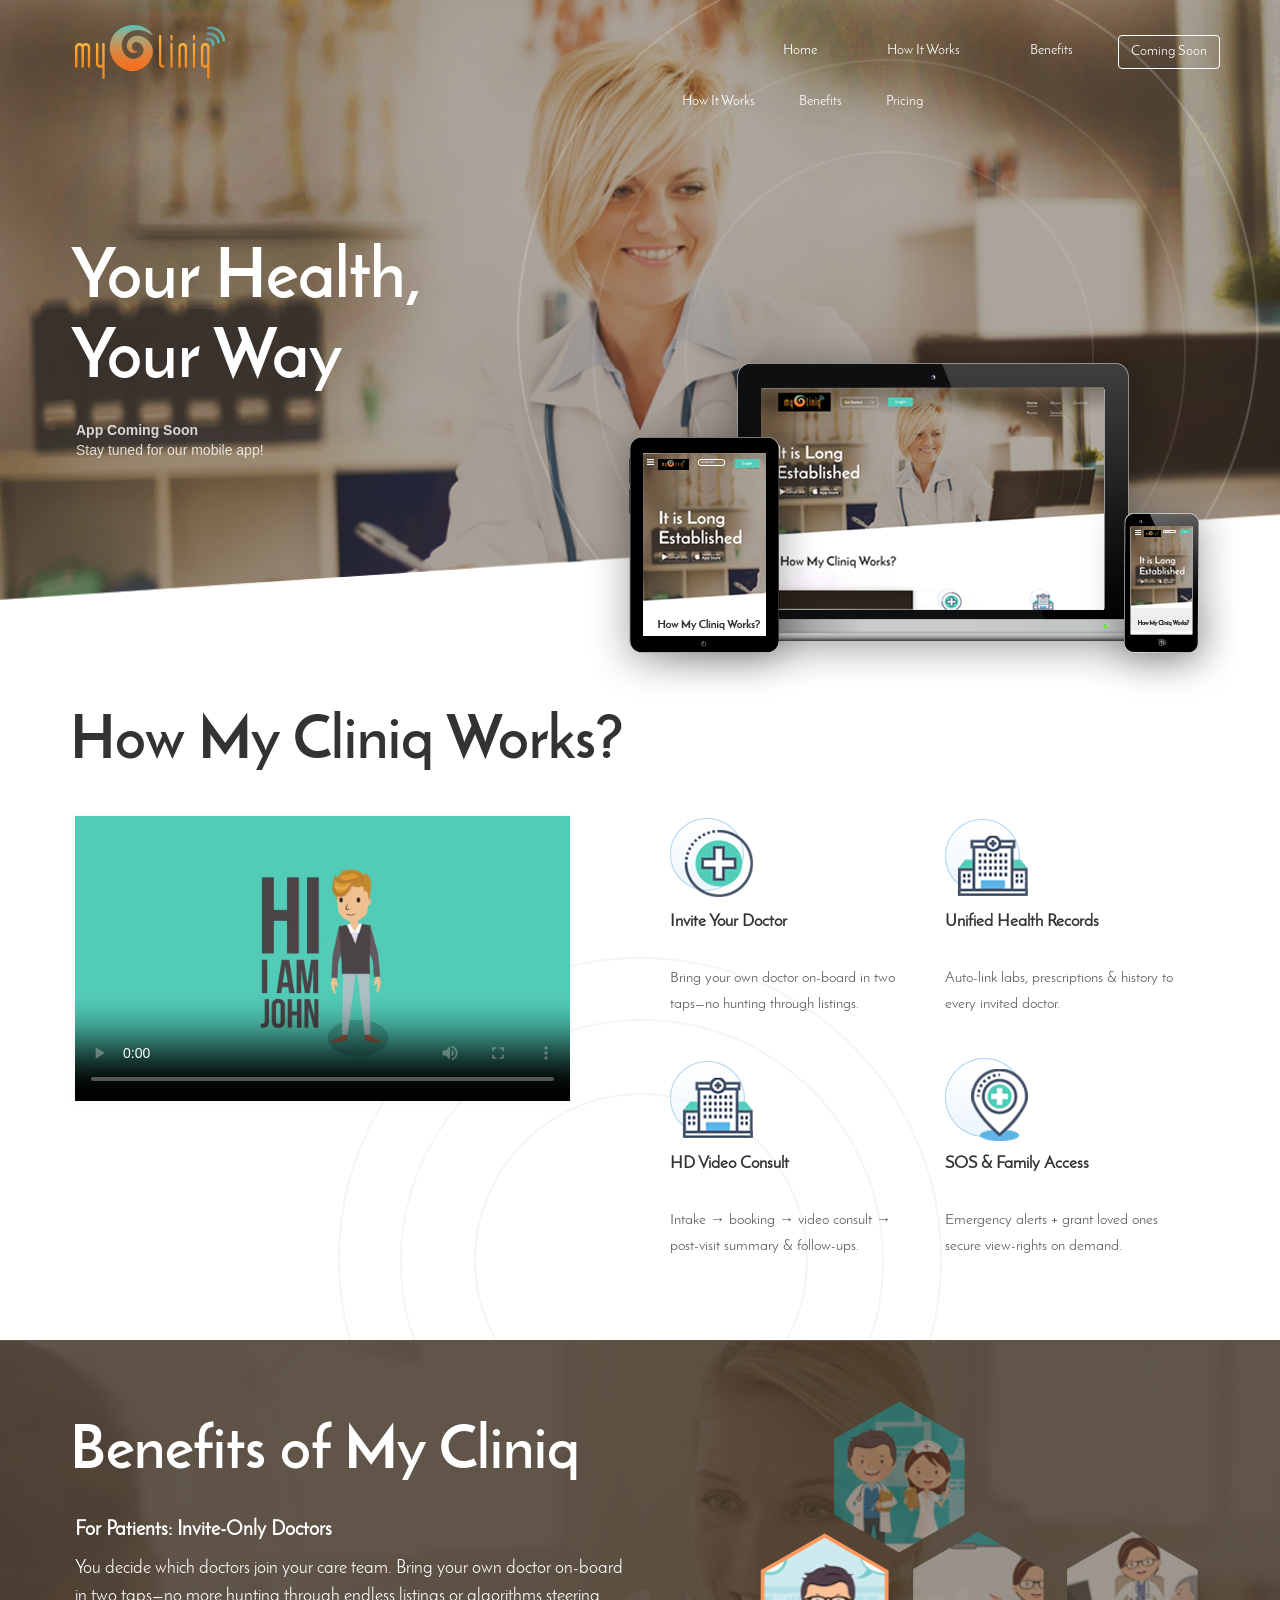
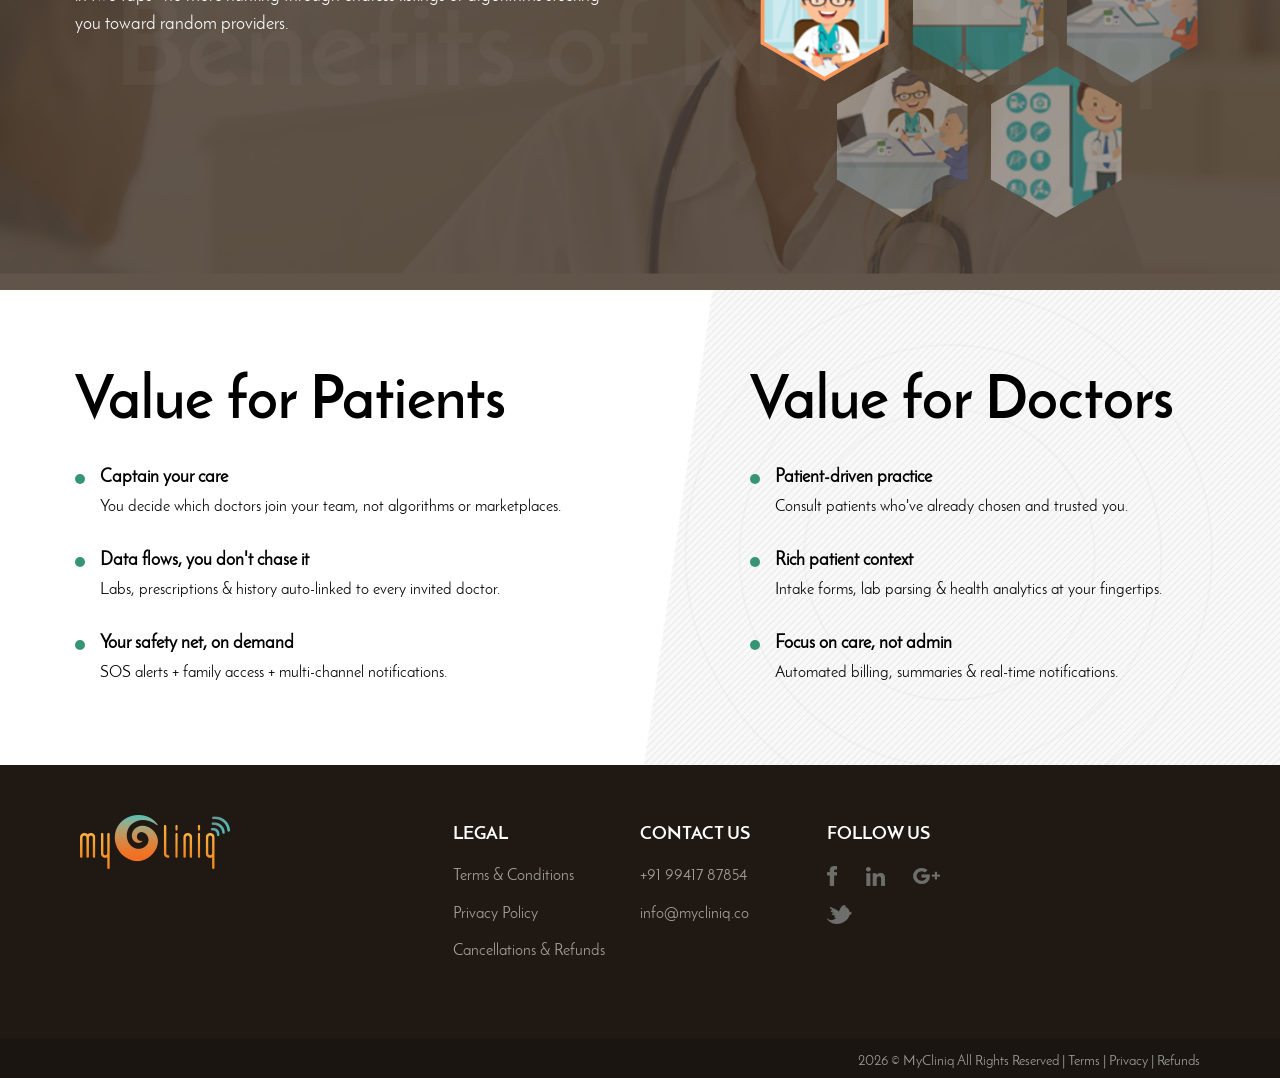
<file: index.html>
<!DOCTYPE html>
<html>
<head>
    <title>myCliniq</title>
    <meta http-equiv="content-type" content="text/html;"/>
    <meta name="description" content="">
    <meta name="keywords" content="">
    <meta name="google-site-verification" content="" />
    <meta charset="utf-8">
    <meta http-equiv="X-UA-Compatible" content="IE=edge">
    <meta name="viewport" content="width=device-width, initial-scale=1.0, minimum-scale=1.0, maximum-scale=1.0, user-scalable=no">  
    <!-- Favicons -->
    <link rel="shortcut icon" href="assets/images/fav.png">
    <!-- css styles link -->
    <link href="assets/css/bootstrap.min.css" rel="stylesheet">
    <link href="assets/css/style.min.css" rel="stylesheet">
    <style>
        /* Font size overrides */
        #how-it-works .video-elboration p {
            font-size: 15px !important;
            line-height: 26px !important;
        }
        #how-it-works .video-elboration p strong {
            font-size: 17px !important;
            display: block;
            margin-bottom: 5px;
            color: #333;
        }
        #benefits-visirx .benifts-desc p {
            font-size: 18px !important;
            line-height: 28px !important;
        }
        #benefits-visirx .benifts-desc p strong {
            font-size: 20px !important;
        }
    </style>
</head>
<body>
    <div id="banner-section">
        <nav class="navbar-align navbar navbar-default navbar-fixed-top">
            <div class="container-fluid mmpad0">
                <div class="navbar-header">
                   <button type="button" class="navbar-toggle collapsed" data-toggle="collapse"data-target="#navbar" aria-expanded="false" aria-controls="navbar">
                    <span class="sr-only">Toggle navigation</span>
                    <span class="icon-bar"></span>
                    <span class="icon-bar"></span>
                    <span class="icon-bar"></span>
                </button>
                <a class="navbar-brand" href="#">
                    <img src="assets/images/banner/logo.png">
                </a>
            </div>
            <div id="navbar" class="navbar-collapse collapse">
                <ul class="nav navbar-nav navbar-right">
                    <li>
                        <a href="#banner-section">Home</a>
                    </li>
                    <li>
                        <a href="#how-it-works">How It Works</a>
                    </li>
                    <li>
                        <a href="#benefits-visirx">Benefits</a>
                    </li>

                        <li class="nav-unlist">
                            <a href="#visirx-value-section">Value</a>
                        </li>
                        <li class="nav-unlist" data-toggle="modal" data-target="#myModal">
                            <a href="#" >Pricing</a>
                        </li>

                    <li class="getstarted-dropdown">
                        <div class="dropdown">
                          <button class="btn btn-default" type="button" style="cursor: default;">
                            Coming Soon
                        </button>
                    </li>
                    

                </ul>
            </div>
        </div>
    </nav>
    <div id="nav-below">
        <ul class="list-unstyled pull-right">
            <li>
                <a href="#how-it-works">How It Works</a>
            </li>
            <li>
                <a href="#benefits-visirx">Benefits</a>
            </li>
            <li data-toggle="modal" data-target="#myModal">
                <a href="#" >Pricing</a>
            </li>
        </ul>
    </div>
    <div class="banner-notes">
        <h5>Your Health,<br>Your Way</h5>
        <p style="color: #fff; font-size: 14px; margin-top: 15px; opacity: 0.8;">
            <strong>App Coming Soon</strong><br>
            Stay tuned for our mobile app!
        </p>
    </div>
    <div class="banner-showcase">
        <img src="assets/images/banner/lap.png">
    </div>
</div>
<!-- how its works -->
<div class="row" id="how-it-works">
    <div class="works-heading">
        <h5>How My Cliniq Works?</h5>

    </div>
    <img src="assets/images/works/how-works.png" class="work-banner">
    <div class="work-circle">
        <img src="assets/images/works/work-circle.png">
    </div>
    <div class="col-md-6 mpad0">
        <div class="video-section">
         <video poster="assets/images/works/poster.png" allowfullscreen="" controls="">
             <source src="assets/patient.mp4" type="video/mp4">
             </video>
         </div>
     </div>
     <div class="col-md-6 mpad0">
        <div class="video-elboration">
            <div class="col-md-6 col-sm-6 col-xs-12 mpad0 work-process">
                <img src="assets/images/works/icon1.png">
                <p>
                    <strong>Invite Your Doctor</strong><br>Bring your own doctor on-board in two taps—no hunting through listings.
                </p>
            </div>
            <div class="col-md-6 col-sm-6 col-xs-12 mpad0 work-process">
                <img src="assets/images/works/icon2.png">
                <p>
                    <strong>Unified Health Records</strong><br>Auto-link labs, prescriptions & history to every invited doctor.
                </p>
            </div>
            <div class="col-md-6 col-sm-6 col-xs-12 mpad0 work-process">
                <img src="assets/images/works/icon2.png">
                <p>
                    <strong>HD Video Consult</strong><br>Intake → booking → video consult → post-visit summary & follow-ups.
                </p>
            </div>
            <div class="col-md-6 col-sm-6 col-xs-12 mpad0 work-process">
                <img src="assets/images/works/icon3.png">
                <p>
                    <strong>SOS & Family Access</strong><br>Emergency alerts + grant loved ones secure view-rights on demand.
                </p>
            </div>
        </div>
    </div>
</div>
<!-- benefits of works -->
<div id="benefits-visirx">
   <div class="arrow-section">
    <ul>
        <li class="left-arrow" id="previous">
            <img src="assets/images/benefits/left-arrow.png">
        </li>
        <li class="right-arrow" id="next" >
            <img src="assets/images/benefits/right-arrow.png">
        </li>
    </ul>
</div>
<div class="works-heading">
    <h5>Benefits of My Cliniq</h5>
</div>
<div class="col-md-6">
    <div class="dsktp-benefit visirx-benefits-desc">
        <div class="benifts-desc first-menu-section">
            <p><strong>For Patients: Invite-Only Doctors</strong></p>
            <p>
                You decide which doctors join your care team. Bring your own doctor on-board in two taps—no more hunting through endless listings or algorithms steering you toward random providers.
            </p>
        </div>
        <div class="benifts-desc second-menu-section hide">
            <p><strong>For Patients: Unified Health Records</strong></p>
            <p>
                Auto-link labs, prescriptions & history to every invited doctor. Your data flows seamlessly—you don't have to chase it or manually upload files to multiple portals.
            </p>
        </div>
        <div class="benifts-desc third-menu-section hide">
            <p><strong>For Patients: SOS & Family Access</strong></p>
            <p>
                Trigger Emergency SOS alerts and grant loved ones secure view-rights. Your safety net is always on demand—multi-channel alerts via app, email, SMS & WhatsApp.
            </p>
        </div>
        <div class="benifts-desc four-menu-section hide">
            <p><strong>For Doctors: Patient-Driven Invitations</strong></p>
            <p>
                No cold-call outreach needed. Consult patients who have already selected and trusted you. Build your practice with meaningful patient relationships.
            </p>
        </div>
        <div class="benifts-desc five-menu-section hide">
            <p><strong>For Doctors: Seamless Workflow</strong></p>
            <p>
                Video consults + in-consult notes + auto-generated summaries & follow-ups—all in one unified UI. Rich patient context with intake forms, lab parsing & health-profile analytics.
            </p>
        </div>
        <div class="benifts-desc six-menu-section hide">
            <p><strong>For Doctors: Automated Billing</strong></p>
            <p>
                Integrated Razorpay payments and earnings dashboard. Focus on care, not invoices. Get notified the moment patients book, message, or need attention.
            </p>
        </div>
    </div>
    <div class="mob-benefit visirx-benefits-desc">
        <div class="benifts-desc first-menu-section">
            <img src="assets/images/benefits/1.png">
            <p><strong>Invite-Only Doctors</strong> — You decide which doctors join your care team.
            </p>
        </div>
        <div class="benifts-desc second-menu-section hide">
            <img src="assets/images/benefits/2.png">
            <p><strong>Unified Health Records</strong> — Auto-link labs, prescriptions & history.
            </p>
        </div>
        <div class="benifts-desc third-menu-section hide">
            <img src="assets/images/benefits/3.png">
            <p><strong>SOS & Family Access</strong> — Emergency alerts + secure view-rights for loved ones.
            </p>
        </div>
        <div class="benifts-desc four-menu-section hide">
            <img src="assets/images/benefits/4.png">
            <p><strong>Patient-Driven Invitations</strong> — Doctors consult patients who've chosen them.
            </p>
        </div>
        <div class="benifts-desc five-menu-section hide">
            <img src="assets/images/benefits/5.png">
            <p><strong>Seamless Workflow</strong> — Video + notes + summaries in one unified UI.
            </p>
        </div>
        <div class="benifts-desc six-menu-section hide">
            <img src="assets/images/benefits/6.png">
            <p><strong>Automated Billing</strong> — Focus on care, not invoices.
            </p>
        </div>
    </div>
</div>
<div class="col-md-6">
    <div class="benefits-polygon">
        <div class="layer1">
            <svg id="image-fill"  xmlns="http://www.w3.org/2000/svg" version="1.1" width="150" height="170" xmlns:xlink="http://www.w3.org/1999/xlink">
                <defs>
                   <pattern id="image-bg1" x="0" y="0" height="300" width="300" patternUnits="userSpaceOnUse">
                    <image width="150" height="170" xlink:href="assets/images/benefits/2.png">
                    </image>
                </pattern>
            </defs>
            <polygon data-menu="first-menu" class="hex " points="133.5,118.8 68.1,156.4 2.9,118.5 3.1,43.1 68.4,5.6 133.6,43.4" fill="url('#image-bg1')">
            </polygon>
        </svg>
    </div>
    <div class="layer2">
        <svg id="image-fill"  xmlns="http://www.w3.org/2000/svg" version="1.1" width="150" height="170" xmlns:xlink="http://www.w3.org/1999/xlink">
            <defs>
                <pattern id="image-bg2" x="0" y="0" height="300" width="300" patternUnits="userSpaceOnUse">
                    <image width="150" height="170" xlink:href="assets/images/benefits/1.png">
                    </image>
                </pattern>
            </defs>
            <polygon data-menu="second-menu" class="hex active" points="133.5,118.8 68.1,156.4 2.9,118.5 3.1,43.1 68.4,5.6 133.6,43.4" fill="url('#image-bg2')"></polygon>
        </svg>
        <svg id="image-fill"  xmlns="http://www.w3.org/2000/svg" version="1.1" width="150" height="170" xmlns:xlink="http://www.w3.org/1999/xlink">
            <defs>
                <pattern id="image-bg3" x="0" y="0" height="300" width="300" patternUnits="userSpaceOnUse">
                    <image width="150" height="170" xlink:href="assets/images/benefits/3.png">
                    </image>
                </pattern>
            </defs>
            <polygon data-menu="third-menu" class="hex" points="133.5,118.8 68.1,156.4 2.9,118.5 3.1,43.1 68.4,5.6 133.6,43.4" fill="url('#image-bg3')"></polygon>
        </svg>
        <svg id="image-fill"  xmlns="http://www.w3.org/2000/svg" version="1.1" width="150" height="170" xmlns:xlink="http://www.w3.org/1999/xlink">
            <defs>
                <pattern id="image-bg4" x="0" y="0" height="300" width="300" patternUnits="userSpaceOnUse">
                    <image width="150" height="170" xlink:href="assets/images/benefits/4.png">
                    </image>
                </pattern>
            </defs>
            <polygon data-menu="four-menu" class="hex" points="133.5,118.8 68.1,156.4 2.9,118.5 3.1,43.1 68.4,5.6 133.6,43.4" fill="url('#image-bg4')"></polygon>
        </svg>
    </div>
    <div class="layer3">
        <svg id="image-fill"  xmlns="http://www.w3.org/2000/svg" version="1.1" width="150" height="170" xmlns:xlink="http://www.w3.org/1999/xlink">
            <defs>
                <pattern id="image-bg5" x="0" y="0" height="300" width="300" patternUnits="userSpaceOnUse">
                    <image width="150" height="170" xlink:href="assets/images/benefits/5.png">
                    </image>
                </pattern>
            </defs>
            <polygon data-menu="five-menu" class="hex" points="133.5,118.8 68.1,156.4 2.9,118.5 3.1,43.1 68.4,5.6 133.6,43.4" fill="url('#image-bg5')"></polygon>
        </svg>
        <svg id="image-fill"  xmlns="http://www.w3.org/2000/svg" version="1.1" width="150" height="170" xmlns:xlink="http://www.w3.org/1999/xlink">
            <defs>
                <pattern id="image-bg6" x="0" y="0" height="300" width="300" patternUnits="userSpaceOnUse">
                    <image width="150" height="170" xlink:href="assets/images/benefits/6.png">
                    </image>
                </pattern>
            </defs>
            <polygon data-menu="six-menu" class="hex" points="133.5,118.8 68.1,156.4 2.9,118.5 3.1,43.1 68.4,5.6 133.6,43.4" fill="url('#image-bg6')"></polygon>
        </svg>
    </div>
</div>
</div>
</div>
<!-- visirx value -->
<div id="visirx-value-section">
    <div class="col-md-6">
        <div class="value-patient">
            <div class="works-heading">
                <h5>Value for Patients</h5>
            </div>
            <div class="value-desc">
                <ul class="list-unstyled">
                    <li style="display: flex; align-items: flex-start; gap: 15px;">
                        <label style="position: static; flex-shrink: 0; margin-top: 8px;"></label>
                        <span style="width: auto;">
                            <strong style="font-size: 18px; display: block; margin-bottom: 5px;">Captain your care</strong>
                            You decide which doctors join your team, not algorithms or marketplaces.
                        </span>
                    </li>
                    <li style="display: flex; align-items: flex-start; gap: 15px;">
                        <label style="position: static; flex-shrink: 0; margin-top: 8px;"></label>
                        <span style="width: auto;">
                            <strong style="font-size: 18px; display: block; margin-bottom: 5px;">Data flows, you don't chase it</strong>
                            Labs, prescriptions & history auto-linked to every invited doctor.
                        </span>
                    </li>
                    <li style="display: flex; align-items: flex-start; gap: 15px;">
                        <label style="position: static; flex-shrink: 0; margin-top: 8px;"></label>
                        <span style="width: auto;">
                            <strong style="font-size: 18px; display: block; margin-bottom: 5px;">Your safety net, on demand</strong>
                            SOS alerts + family access + multi-channel notifications.
                        </span>
                    </li>
                </ul>
            </div>
        </div>
    </div>
    <div class="col-md-6 mpad0 pad0">
        <div class="value-doctor">
            <div class="value-doctr-img">
                <img src="assets//images/value/lines.png">
            </div>
            <div class="works-heading">
                <h5>Value for Doctors</h5>
            </div>
            <div class="value-desc">
                <ul class="list-unstyled">
                    <li style="display: flex; align-items: flex-start; gap: 15px;">
                        <label style="position: static; flex-shrink: 0; margin-top: 8px;"></label>
                        <span style="width: auto;">
                            <strong style="font-size: 18px; display: block; margin-bottom: 5px;">Patient-driven practice</strong>
                            Consult patients who've already chosen and trusted you.
                        </span>
                    </li>
                    <li style="display: flex; align-items: flex-start; gap: 15px;">
                        <label style="position: static; flex-shrink: 0; margin-top: 8px;"></label>
                        <span style="width: auto;">
                            <strong style="font-size: 18px; display: block; margin-bottom: 5px;">Rich patient context</strong>
                            Intake forms, lab parsing & health analytics at your fingertips.
                        </span>
                    </li>
                    <li style="display: flex; align-items: flex-start; gap: 15px;">
                        <label style="position: static; flex-shrink: 0; margin-top: 8px;"></label>
                        <span style="width: auto;">
                            <strong style="font-size: 18px; display: block; margin-bottom: 5px;">Focus on care, not admin</strong>
                            Automated billing, summaries & real-time notifications.
                        </span>
                    </li>
                </ul>
            </div>
        </div>
    </div>
</div>
<!-- footer -->
<div class="footer">
    <div class="container-fluid pad0">
        <div class="col-md-4 pad0">
            <div class="logo-footer">
                <img src="assets/images/banner/logo.png">
            </div>
        </div>
        <div class="col-md-2 col-xs-6 pad0">
            <div class="footer-link">
                <h5>LEGAL</h5>
                <ul class="list-unstyled">
                    <li>
                        <a href="terms-and-conditions.html">Terms & Conditions</a>
                    </li>
                    <li>
                        <a href="privacy-policy.html">Privacy Policy</a>
                    </li>
                    <li>
                        <a href="cancellations-refunds.html">Cancellations & Refunds</a>
                    </li>
                </ul>
            </div>
        </div>
        <div class="col-md-2 col-xs-6 pad0">
            <div class="footer-link">
                <h5>CONTACT US</h5>
                <ul class="list-unstyled">
                    <li>
                        <a href="tel:+919941787854">+91 99417 87854</a>
                    </li>
                    <li>
                        <a href="mailto:info@mycliniq.co">info@mycliniq.co</a>
                    </li>
                </ul>
            </div>
        </div>
        <div class="col-md-2 col-xs-6 pad0">
            <div class="sociallink footer-link">
                <h5>FOLLOW US</h5>
                <ul class="list-unstyled">
                    <li>
                        <a href="#">
                            <img src="assets/images/footer/fb.png">
                        </a>
                    </li>
                    <li>
                        <a href="#">
                            <img src="assets/images/footer/linkedin.png">
                        </a>
                    </li>
                    <li>
                        <a href="#">
                            <img src="assets/images/footer/plus.png">
                        </a>
                    </li>
                    <li>
                        <a href="#">
                            <img src="assets/images/footer/twitter.png">
                        </a>
                    </li>
                </ul>
            </div>
        </div>
    </div>
</div>
<div class="footer-copyright">
    <p class="pull-right">2026 &copy; MyCliniq All Rights Reserved | <a href="terms-and-conditions.html" style="color: inherit;">Terms</a> | <a href="privacy-policy.html" style="color: inherit;">Privacy</a> | <a href="cancellations-refunds.html" style="color: inherit;">Refunds</a></p>
</div>

<!-- modal -->
<div class="modal fade pricing-modal" id="myModal" tabindex="-1" role="dialog" aria-labelledby="myModalLabel">
  <div class="modal-dialog" role="document">
    <div class="modal-content">
      <div class="modal-header">
        <button type="button" class="close" data-dismiss="modal" aria-label="Close"><span aria-hidden="true">&times;</span></button>
        <h4 class="modal-title" id="myModalLabel">Patients</h4>
    </div>
</div>
<div class="modal-body">
    <div class="pricing-list">
        <p style="text-align: center; font-size: 18px; margin-bottom: 20px;"><strong>Free for Patients</strong> — Always.</p>
        <ul class="list-unstyled">
            <li>
                <label>
                    ✓ Invite unlimited doctors to your care team
                </label>
            </li>
            <li>
                <label>
                    ✓ Unified health records & document storage
                </label>
            </li>
            <li>
                <label>
                    ✓ HD video consultations with your doctors
                </label>
            </li>
            <li>
                <label>
                    ✓ SOS emergency alerts & family access
                </label>
            </li>
            <li>
                <label>
                    ✓ Multi-channel notifications (App, SMS, WhatsApp)
                </label>
            </li>
            <li>
                <label>
                    ✓ Post-visit summaries & follow-up reminders
                </label>
            </li>
        </ul>
        <hr style="margin: 20px 0;">
        <p style="text-align: center; margin-bottom: 15px;"><strong>For Doctors</strong></p>
        <div class="price-footer">
            <div class="inline-block month-block">
                <sup> ₹ </sup>
                <span class="price"> 1,000 </span>
                <span class="period"> Month</span>
            </div>
            <div class="center-divider inline-block">
            </div>
            <div class="inline-block year-block">
               <sup> ₹ </sup>
               <span class="price"> 10,000 </span>
               <span class="period"> Year </span>
           </div>
       </div>
   </div>
</div>
</div>
</div>
</div>


<!--script link -->
<script src="assets/js/vendor/jquery-3.1.0.min.js"></script>
<script src="assets/js/vendor/modernizr-2.6.2.min.js"></script>
<script src="assets/js/vendor/bootstrap.min.js"></script>
<script src="assets/js/scripts.min.js"></script>
</body>
</html>
</file>
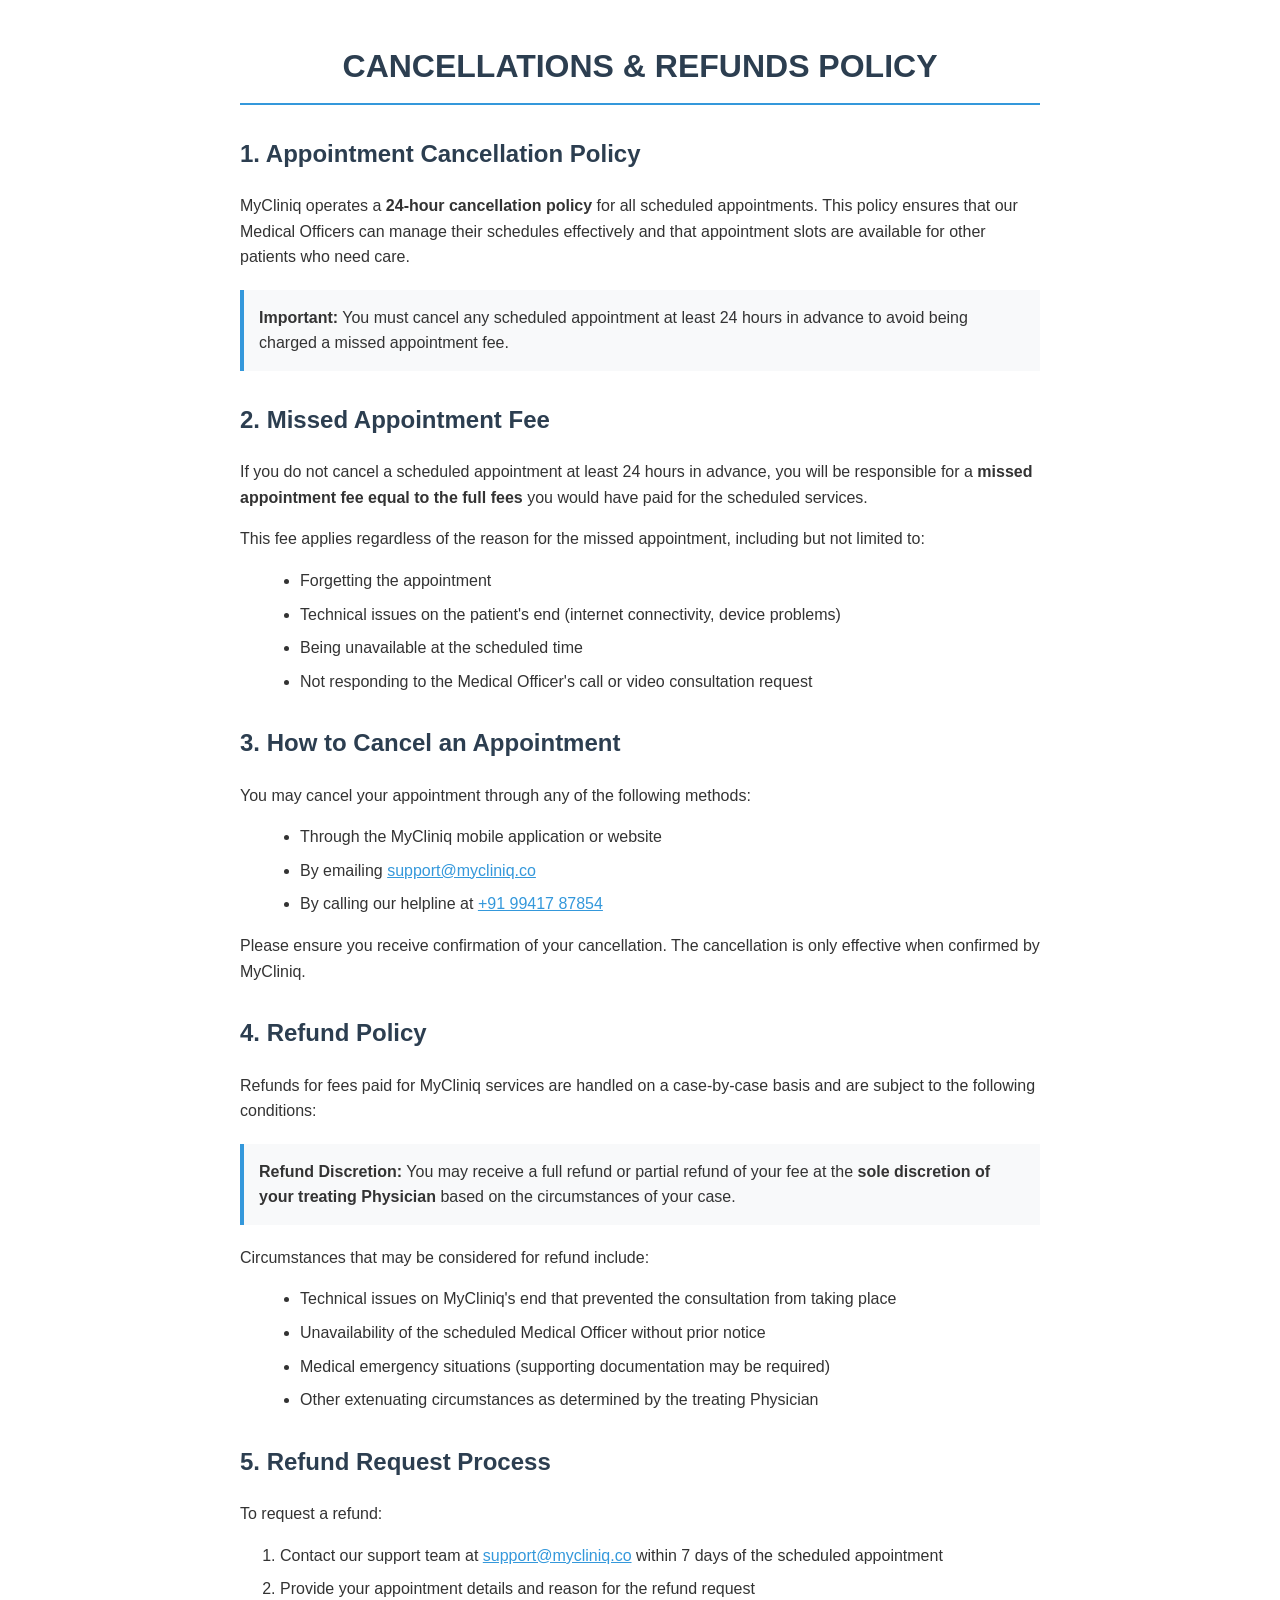
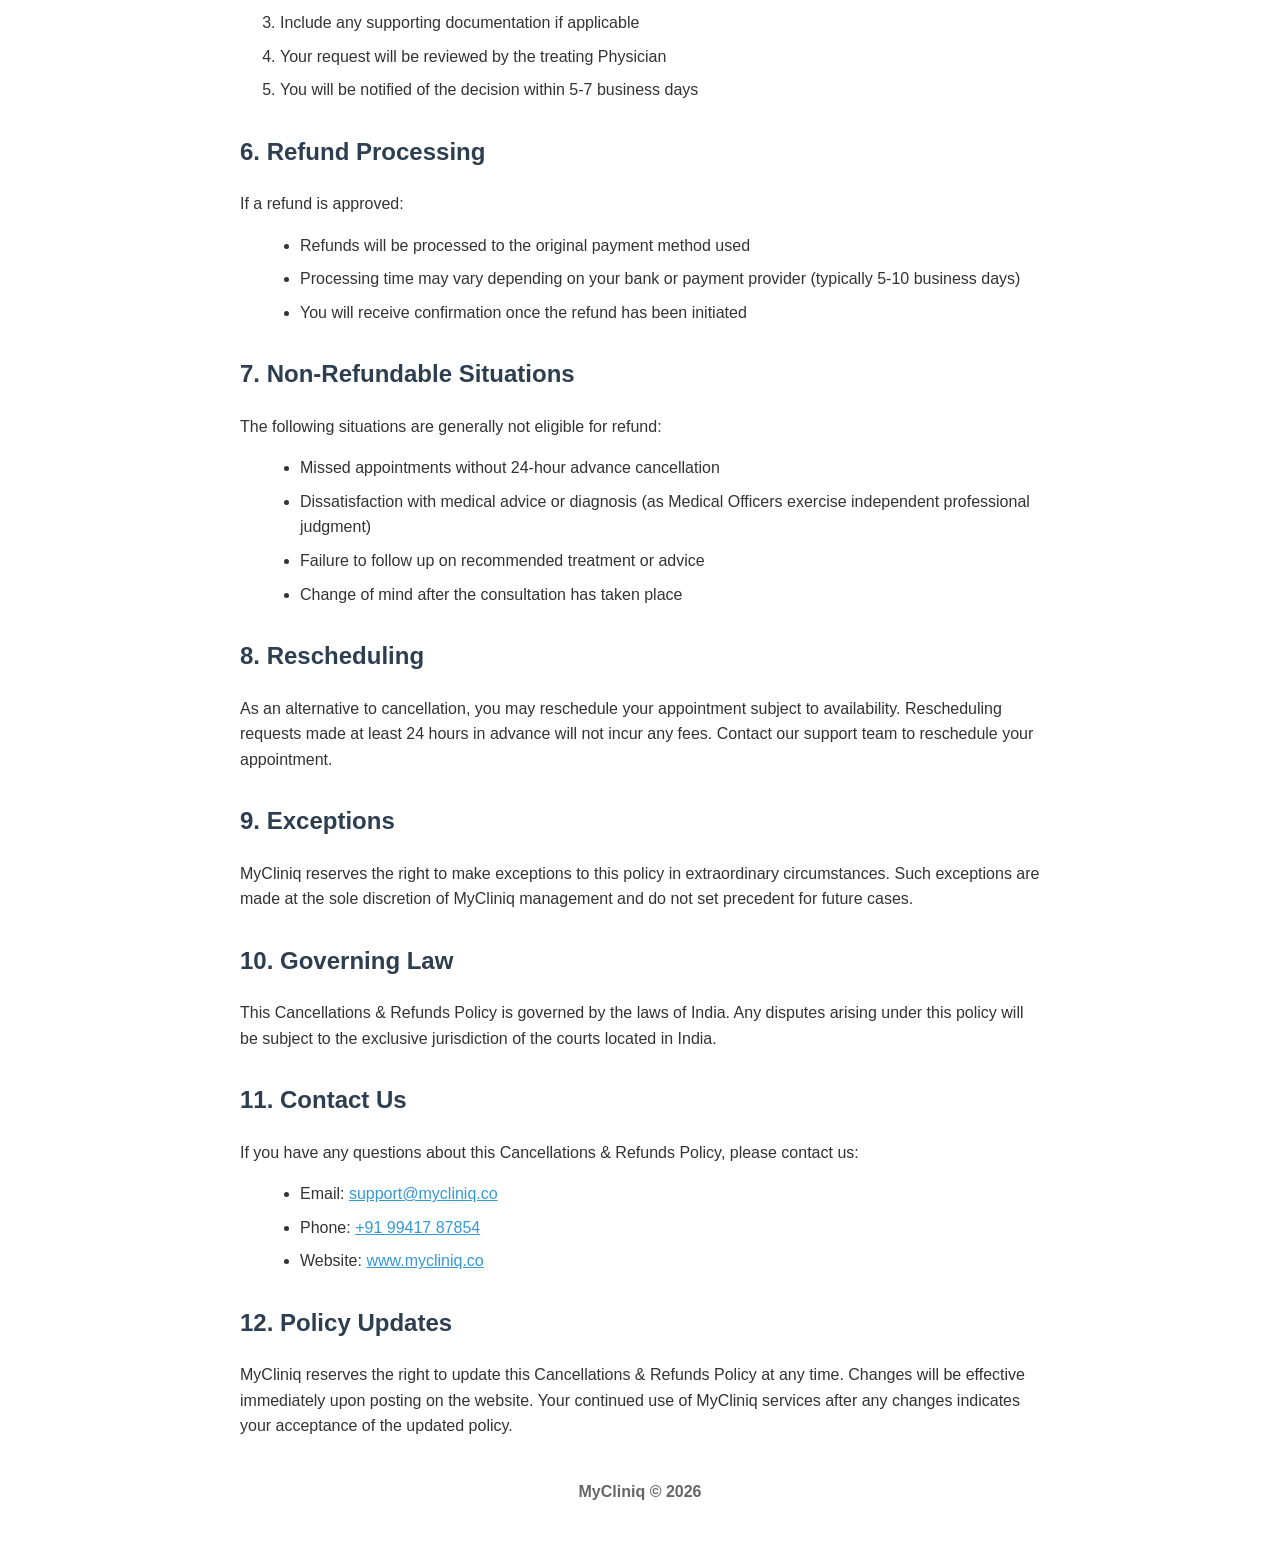
<file: cancellations-refunds.html>
<!DOCTYPE html>
<html lang="en">
<head>
    <title>Cancellations & Refunds Policy - MyCliniq</title>
    <meta charset="utf-8">
    <meta name="viewport" content="width=device-width, initial-scale=1.0">
    <style>
        body {
            font-family: -apple-system, BlinkMacSystemFont, 'Segoe UI', Roboto, Oxygen, Ubuntu, sans-serif;
            line-height: 1.6;
            max-width: 800px;
            margin: 0 auto;
            padding: 20px;
            color: #333;
        }
        h1 { color: #2c3e50; border-bottom: 2px solid #3498db; padding-bottom: 10px; text-align: center; }
        h2 { color: #2c3e50; margin-top: 30px; }
        a { color: #3498db; }
        ul { margin-left: 20px; }
        li { margin-bottom: 8px; }
        .highlight { background-color: #f8f9fa; padding: 15px; border-left: 4px solid #3498db; margin: 20px 0; }
    </style>
</head>
<body>
    <h1>CANCELLATIONS & REFUNDS POLICY</h1>

    <h2>1. Appointment Cancellation Policy</h2>
    <p>MyCliniq operates a <strong>24-hour cancellation policy</strong> for all scheduled appointments. This policy ensures that our Medical Officers can manage their schedules effectively and that appointment slots are available for other patients who need care.</p>

    <div class="highlight">
        <strong>Important:</strong> You must cancel any scheduled appointment at least 24 hours in advance to avoid being charged a missed appointment fee.
    </div>

    <h2>2. Missed Appointment Fee</h2>
    <p>If you do not cancel a scheduled appointment at least 24 hours in advance, you will be responsible for a <strong>missed appointment fee equal to the full fees</strong> you would have paid for the scheduled services.</p>

    <p>This fee applies regardless of the reason for the missed appointment, including but not limited to:</p>
    <ul>
        <li>Forgetting the appointment</li>
        <li>Technical issues on the patient's end (internet connectivity, device problems)</li>
        <li>Being unavailable at the scheduled time</li>
        <li>Not responding to the Medical Officer's call or video consultation request</li>
    </ul>

    <h2>3. How to Cancel an Appointment</h2>
    <p>You may cancel your appointment through any of the following methods:</p>
    <ul>
        <li>Through the MyCliniq mobile application or website</li>
        <li>By emailing <a href="mailto:support@mycliniq.co">support@mycliniq.co</a></li>
        <li>By calling our helpline at <a href="tel:+919941787854">+91 99417 87854</a></li>
    </ul>

    <p>Please ensure you receive confirmation of your cancellation. The cancellation is only effective when confirmed by MyCliniq.</p>

    <h2>4. Refund Policy</h2>
    <p>Refunds for fees paid for MyCliniq services are handled on a case-by-case basis and are subject to the following conditions:</p>

    <div class="highlight">
        <strong>Refund Discretion:</strong> You may receive a full refund or partial refund of your fee at the <strong>sole discretion of your treating Physician</strong> based on the circumstances of your case.
    </div>

    <p>Circumstances that may be considered for refund include:</p>
    <ul>
        <li>Technical issues on MyCliniq's end that prevented the consultation from taking place</li>
        <li>Unavailability of the scheduled Medical Officer without prior notice</li>
        <li>Medical emergency situations (supporting documentation may be required)</li>
        <li>Other extenuating circumstances as determined by the treating Physician</li>
    </ul>

    <h2>5. Refund Request Process</h2>
    <p>To request a refund:</p>
    <ol>
        <li>Contact our support team at <a href="mailto:support@mycliniq.co">support@mycliniq.co</a> within 7 days of the scheduled appointment</li>
        <li>Provide your appointment details and reason for the refund request</li>
        <li>Include any supporting documentation if applicable</li>
        <li>Your request will be reviewed by the treating Physician</li>
        <li>You will be notified of the decision within 5-7 business days</li>
    </ol>

    <h2>6. Refund Processing</h2>
    <p>If a refund is approved:</p>
    <ul>
        <li>Refunds will be processed to the original payment method used</li>
        <li>Processing time may vary depending on your bank or payment provider (typically 5-10 business days)</li>
        <li>You will receive confirmation once the refund has been initiated</li>
    </ul>

    <h2>7. Non-Refundable Situations</h2>
    <p>The following situations are generally not eligible for refund:</p>
    <ul>
        <li>Missed appointments without 24-hour advance cancellation</li>
        <li>Dissatisfaction with medical advice or diagnosis (as Medical Officers exercise independent professional judgment)</li>
        <li>Failure to follow up on recommended treatment or advice</li>
        <li>Change of mind after the consultation has taken place</li>
    </ul>

    <h2>8. Rescheduling</h2>
    <p>As an alternative to cancellation, you may reschedule your appointment subject to availability. Rescheduling requests made at least 24 hours in advance will not incur any fees. Contact our support team to reschedule your appointment.</p>

    <h2>9. Exceptions</h2>
    <p>MyCliniq reserves the right to make exceptions to this policy in extraordinary circumstances. Such exceptions are made at the sole discretion of MyCliniq management and do not set precedent for future cases.</p>

    <h2>10. Governing Law</h2>
    <p>This Cancellations & Refunds Policy is governed by the laws of India. Any disputes arising under this policy will be subject to the exclusive jurisdiction of the courts located in India.</p>

    <h2>11. Contact Us</h2>
    <p>If you have any questions about this Cancellations & Refunds Policy, please contact us:</p>
    <ul>
        <li>Email: <a href="mailto:support@mycliniq.co">support@mycliniq.co</a></li>
        <li>Phone: <a href="tel:+919941787854">+91 99417 87854</a></li>
        <li>Website: <a href="http://www.mycliniq.co">www.mycliniq.co</a></li>
    </ul>

    <h2>12. Policy Updates</h2>
    <p>MyCliniq reserves the right to update this Cancellations & Refunds Policy at any time. Changes will be effective immediately upon posting on the website. Your continued use of MyCliniq services after any changes indicates your acceptance of the updated policy.</p>

    <p style="text-align: center; margin-top: 40px; color: #666;"><strong>MyCliniq &copy; 2026</strong></p>
</body>
</html>
</file>
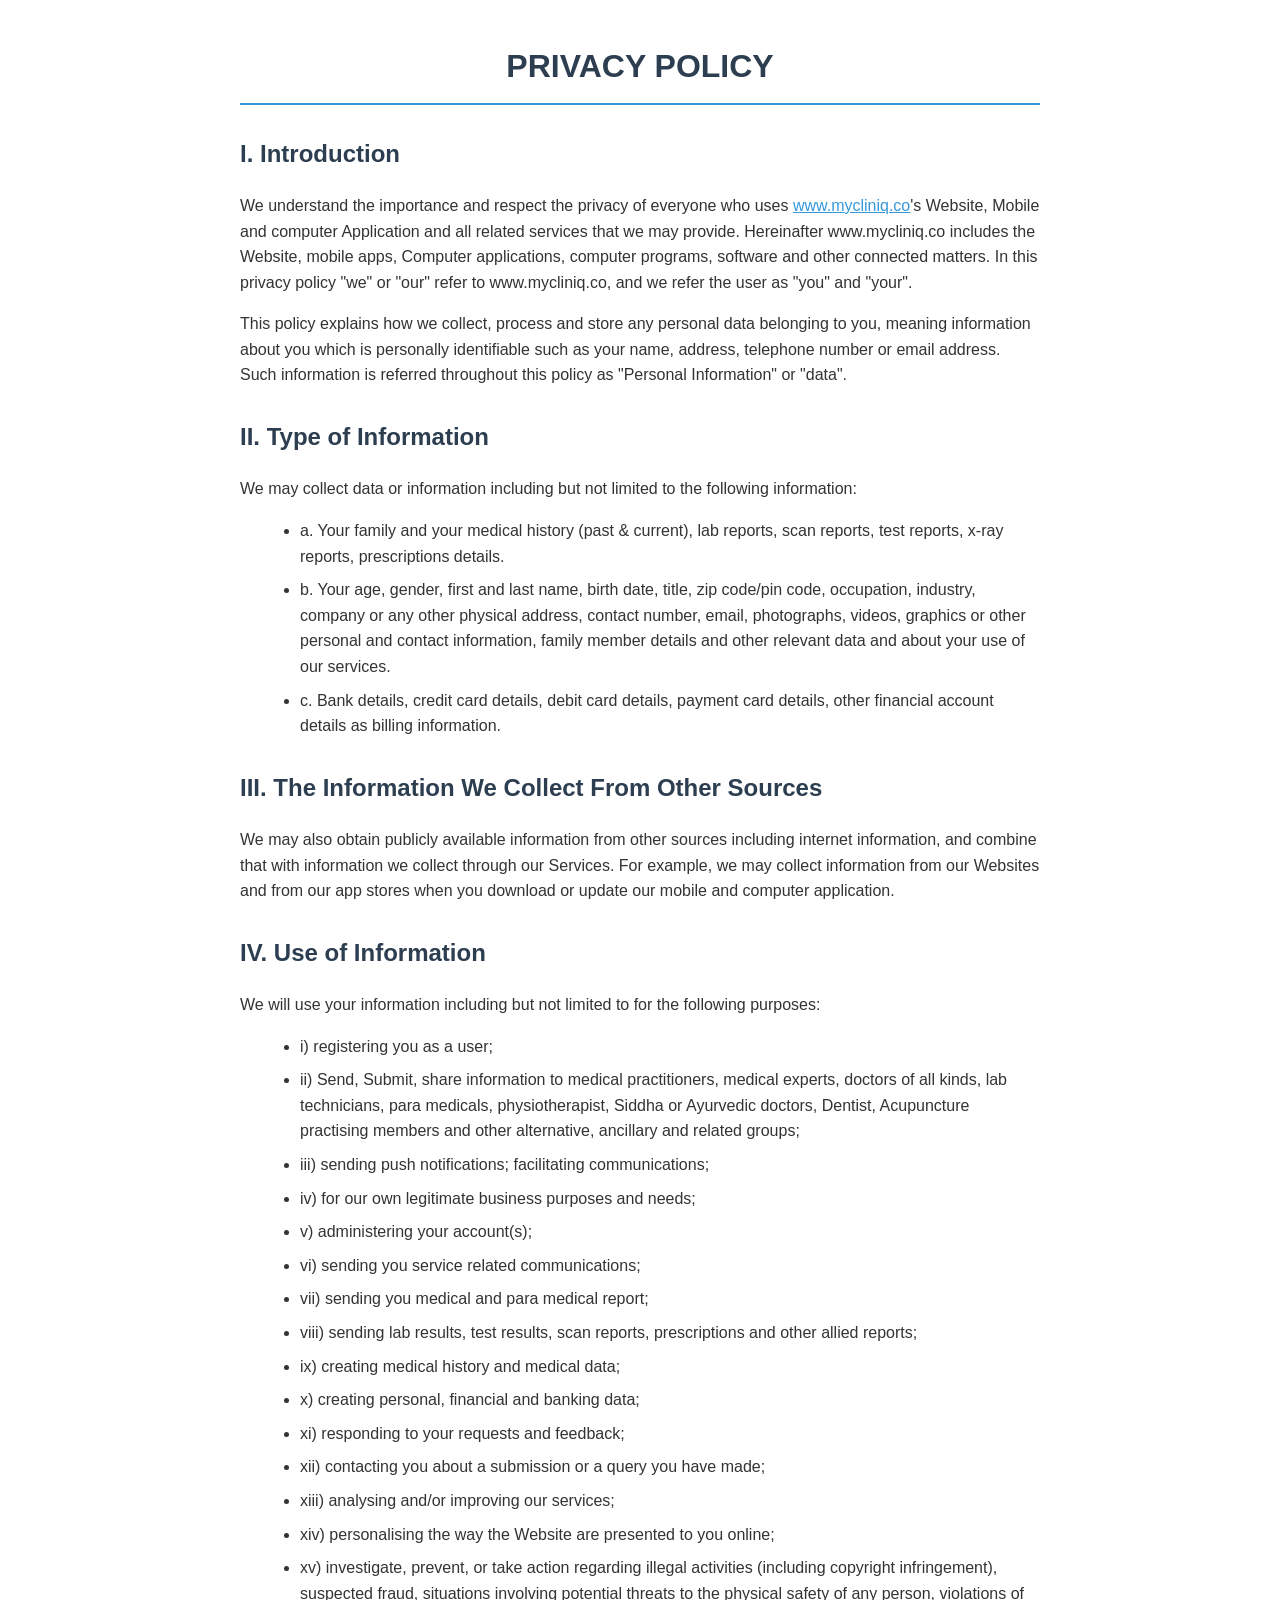
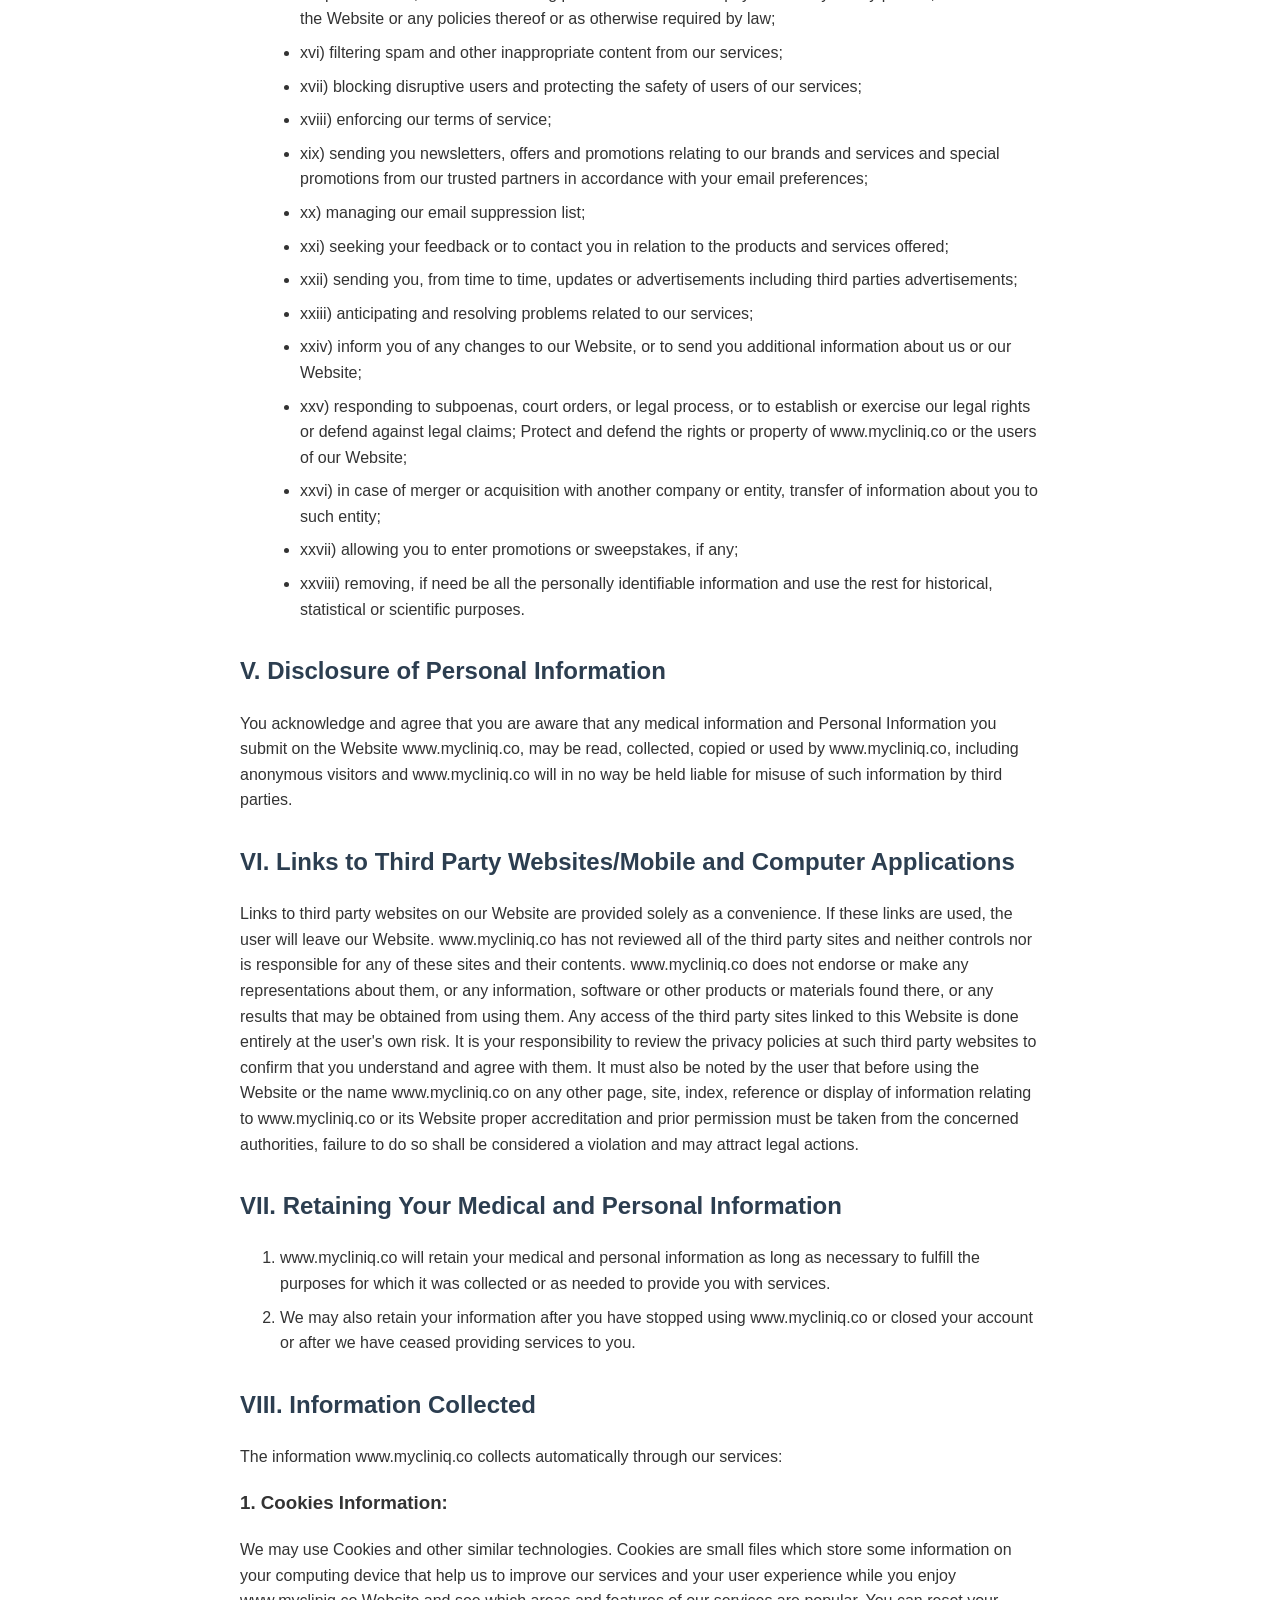
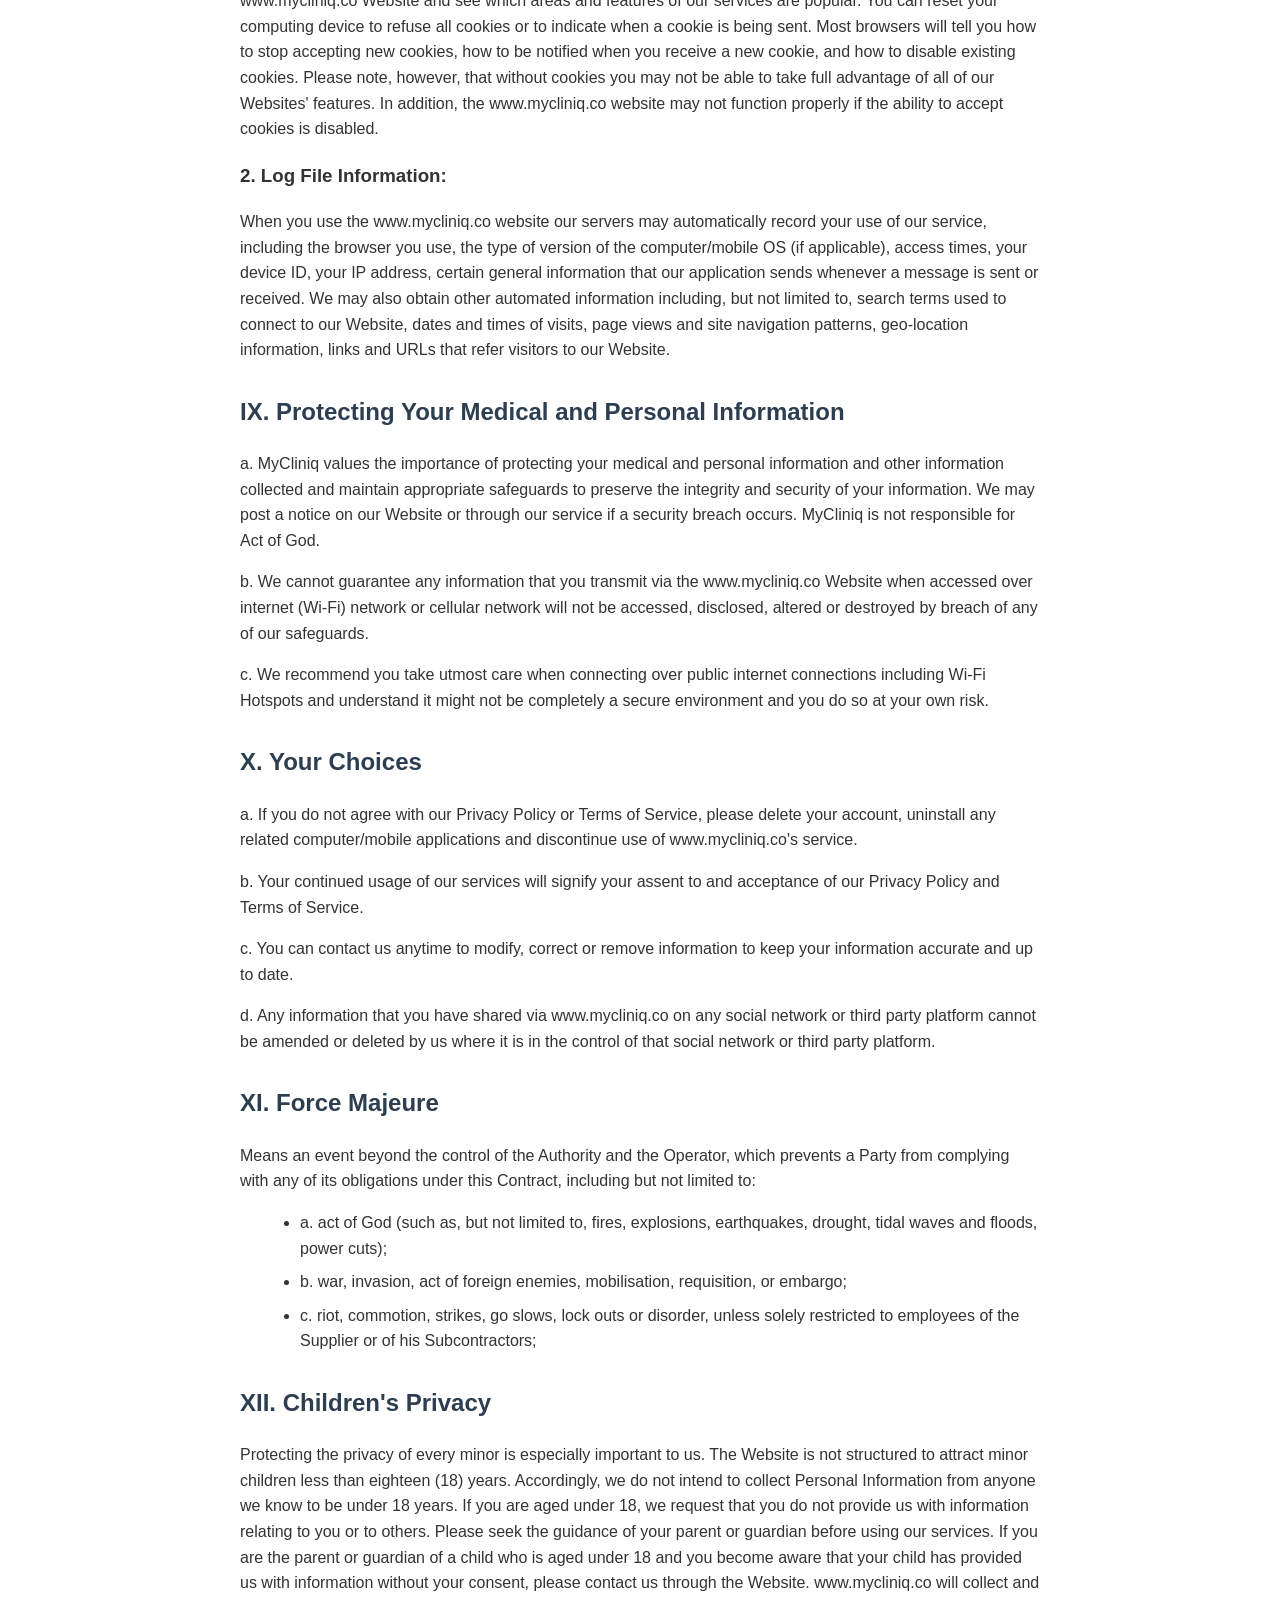
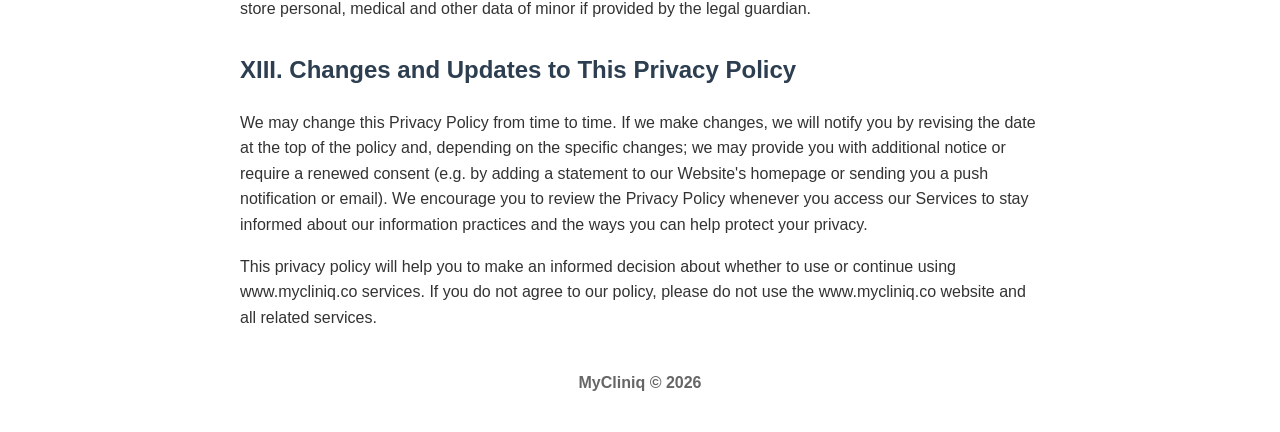
<file: privacy-policy.html>
<!DOCTYPE html>
<html lang="en">
<head>
    <title>Privacy Policy - MyCliniq</title>
    <meta charset="utf-8">
    <meta name="viewport" content="width=device-width, initial-scale=1.0">
    <style>
        body {
            font-family: -apple-system, BlinkMacSystemFont, 'Segoe UI', Roboto, Oxygen, Ubuntu, sans-serif;
            line-height: 1.6;
            max-width: 800px;
            margin: 0 auto;
            padding: 20px;
            color: #333;
        }
        h1 { color: #2c3e50; border-bottom: 2px solid #3498db; padding-bottom: 10px; text-align: center; }
        h2 { color: #2c3e50; margin-top: 30px; }
        a { color: #3498db; }
        ul { margin-left: 20px; }
        li { margin-bottom: 8px; }
    </style>
</head>
<body>
    <h1>PRIVACY POLICY</h1>

    <h2>I. Introduction</h2>
    <p>We understand the importance and respect the privacy of everyone who uses <a href="http://www.mycliniq.co">www.mycliniq.co</a>'s Website, Mobile and computer Application and all related services that we may provide. Hereinafter www.mycliniq.co includes the Website, mobile apps, Computer applications, computer programs, software and other connected matters. In this privacy policy "we" or "our" refer to www.mycliniq.co, and we refer the user as "you" and "your".</p>

    <p>This policy explains how we collect, process and store any personal data belonging to you, meaning information about you which is personally identifiable such as your name, address, telephone number or email address. Such information is referred throughout this policy as "Personal Information" or "data".</p>

    <h2>II. Type of Information</h2>
    <p>We may collect data or information including but not limited to the following information:</p>
    <ul>
        <li>a. Your family and your medical history (past & current), lab reports, scan reports, test reports, x-ray reports, prescriptions details.</li>
        <li>b. Your age, gender, first and last name, birth date, title, zip code/pin code, occupation, industry, company or any other physical address, contact number, email, photographs, videos, graphics or other personal and contact information, family member details and other relevant data and about your use of our services.</li>
        <li>c. Bank details, credit card details, debit card details, payment card details, other financial account details as billing information.</li>
    </ul>

    <h2>III. The Information We Collect From Other Sources</h2>
    <p>We may also obtain publicly available information from other sources including internet information, and combine that with information we collect through our Services. For example, we may collect information from our Websites and from our app stores when you download or update our mobile and computer application.</p>

    <h2>IV. Use of Information</h2>
    <p>We will use your information including but not limited to for the following purposes:</p>
    <ul>
        <li>i) registering you as a user;</li>
        <li>ii) Send, Submit, share information to medical practitioners, medical experts, doctors of all kinds, lab technicians, para medicals, physiotherapist, Siddha or Ayurvedic doctors, Dentist, Acupuncture practising members and other alternative, ancillary and related groups;</li>
        <li>iii) sending push notifications; facilitating communications;</li>
        <li>iv) for our own legitimate business purposes and needs;</li>
        <li>v) administering your account(s);</li>
        <li>vi) sending you service related communications;</li>
        <li>vii) sending you medical and para medical report;</li>
        <li>viii) sending lab results, test results, scan reports, prescriptions and other allied reports;</li>
        <li>ix) creating medical history and medical data;</li>
        <li>x) creating personal, financial and banking data;</li>
        <li>xi) responding to your requests and feedback;</li>
        <li>xii) contacting you about a submission or a query you have made;</li>
        <li>xiii) analysing and/or improving our services;</li>
        <li>xiv) personalising the way the Website are presented to you online;</li>
        <li>xv) investigate, prevent, or take action regarding illegal activities (including copyright infringement), suspected fraud, situations involving potential threats to the physical safety of any person, violations of the Website or any policies thereof or as otherwise required by law;</li>
        <li>xvi) filtering spam and other inappropriate content from our services;</li>
        <li>xvii) blocking disruptive users and protecting the safety of users of our services;</li>
        <li>xviii) enforcing our terms of service;</li>
        <li>xix) sending you newsletters, offers and promotions relating to our brands and services and special promotions from our trusted partners in accordance with your email preferences;</li>
        <li>xx) managing our email suppression list;</li>
        <li>xxi) seeking your feedback or to contact you in relation to the products and services offered;</li>
        <li>xxii) sending you, from time to time, updates or advertisements including third parties advertisements;</li>
        <li>xxiii) anticipating and resolving problems related to our services;</li>
        <li>xxiv) inform you of any changes to our Website, or to send you additional information about us or our Website;</li>
        <li>xxv) responding to subpoenas, court orders, or legal process, or to establish or exercise our legal rights or defend against legal claims; Protect and defend the rights or property of www.mycliniq.co or the users of our Website;</li>
        <li>xxvi) in case of merger or acquisition with another company or entity, transfer of information about you to such entity;</li>
        <li>xxvii) allowing you to enter promotions or sweepstakes, if any;</li>
        <li>xxviii) removing, if need be all the personally identifiable information and use the rest for historical, statistical or scientific purposes.</li>
    </ul>

    <h2>V. Disclosure of Personal Information</h2>
    <p>You acknowledge and agree that you are aware that any medical information and Personal Information you submit on the Website www.mycliniq.co, may be read, collected, copied or used by www.mycliniq.co, including anonymous visitors and www.mycliniq.co will in no way be held liable for misuse of such information by third parties.</p>

    <h2>VI. Links to Third Party Websites/Mobile and Computer Applications</h2>
    <p>Links to third party websites on our Website are provided solely as a convenience. If these links are used, the user will leave our Website. www.mycliniq.co has not reviewed all of the third party sites and neither controls nor is responsible for any of these sites and their contents. www.mycliniq.co does not endorse or make any representations about them, or any information, software or other products or materials found there, or any results that may be obtained from using them. Any access of the third party sites linked to this Website is done entirely at the user's own risk. It is your responsibility to review the privacy policies at such third party websites to confirm that you understand and agree with them. It must also be noted by the user that before using the Website or the name www.mycliniq.co on any other page, site, index, reference or display of information relating to www.mycliniq.co or its Website proper accreditation and prior permission must be taken from the concerned authorities, failure to do so shall be considered a violation and may attract legal actions.</p>

    <h2>VII. Retaining Your Medical and Personal Information</h2>
    <ol>
        <li>www.mycliniq.co will retain your medical and personal information as long as necessary to fulfill the purposes for which it was collected or as needed to provide you with services.</li>
        <li>We may also retain your information after you have stopped using www.mycliniq.co or closed your account or after we have ceased providing services to you.</li>
    </ol>

    <h2>VIII. Information Collected</h2>
    <p>The information www.mycliniq.co collects automatically through our services:</p>

    <h3>1. Cookies Information:</h3>
    <p>We may use Cookies and other similar technologies. Cookies are small files which store some information on your computing device that help us to improve our services and your user experience while you enjoy www.mycliniq.co Website and see which areas and features of our services are popular. You can reset your computing device to refuse all cookies or to indicate when a cookie is being sent. Most browsers will tell you how to stop accepting new cookies, how to be notified when you receive a new cookie, and how to disable existing cookies. Please note, however, that without cookies you may not be able to take full advantage of all of our Websites' features. In addition, the www.mycliniq.co website may not function properly if the ability to accept cookies is disabled.</p>

    <h3>2. Log File Information:</h3>
    <p>When you use the www.mycliniq.co website our servers may automatically record your use of our service, including the browser you use, the type of version of the computer/mobile OS (if applicable), access times, your device ID, your IP address, certain general information that our application sends whenever a message is sent or received. We may also obtain other automated information including, but not limited to, search terms used to connect to our Website, dates and times of visits, page views and site navigation patterns, geo-location information, links and URLs that refer visitors to our Website.</p>

    <h2>IX. Protecting Your Medical and Personal Information</h2>
    <p>a. MyCliniq values the importance of protecting your medical and personal information and other information collected and maintain appropriate safeguards to preserve the integrity and security of your information. We may post a notice on our Website or through our service if a security breach occurs. MyCliniq is not responsible for Act of God.</p>

    <p>b. We cannot guarantee any information that you transmit via the www.mycliniq.co Website when accessed over internet (Wi-Fi) network or cellular network will not be accessed, disclosed, altered or destroyed by breach of any of our safeguards.</p>

    <p>c. We recommend you take utmost care when connecting over public internet connections including Wi-Fi Hotspots and understand it might not be completely a secure environment and you do so at your own risk.</p>

    <h2>X. Your Choices</h2>
    <p>a. If you do not agree with our Privacy Policy or Terms of Service, please delete your account, uninstall any related computer/mobile applications and discontinue use of www.mycliniq.co's service.</p>

    <p>b. Your continued usage of our services will signify your assent to and acceptance of our Privacy Policy and Terms of Service.</p>

    <p>c. You can contact us anytime to modify, correct or remove information to keep your information accurate and up to date.</p>

    <p>d. Any information that you have shared via www.mycliniq.co on any social network or third party platform cannot be amended or deleted by us where it is in the control of that social network or third party platform.</p>

    <h2>XI. Force Majeure</h2>
    <p>Means an event beyond the control of the Authority and the Operator, which prevents a Party from complying with any of its obligations under this Contract, including but not limited to:</p>
    <ul>
        <li>a. act of God (such as, but not limited to, fires, explosions, earthquakes, drought, tidal waves and floods, power cuts);</li>
        <li>b. war, invasion, act of foreign enemies, mobilisation, requisition, or embargo;</li>
        <li>c. riot, commotion, strikes, go slows, lock outs or disorder, unless solely restricted to employees of the Supplier or of his Subcontractors;</li>
    </ul>

    <h2>XII. Children's Privacy</h2>
    <p>Protecting the privacy of every minor is especially important to us. The Website is not structured to attract minor children less than eighteen (18) years. Accordingly, we do not intend to collect Personal Information from anyone we know to be under 18 years. If you are aged under 18, we request that you do not provide us with information relating to you or to others. Please seek the guidance of your parent or guardian before using our services. If you are the parent or guardian of a child who is aged under 18 and you become aware that your child has provided us with information without your consent, please contact us through the Website. www.mycliniq.co will collect and store personal, medical and other data of minor if provided by the legal guardian.</p>

    <h2>XIII. Changes and Updates to This Privacy Policy</h2>
    <p>We may change this Privacy Policy from time to time. If we make changes, we will notify you by revising the date at the top of the policy and, depending on the specific changes; we may provide you with additional notice or require a renewed consent (e.g. by adding a statement to our Website's homepage or sending you a push notification or email). We encourage you to review the Privacy Policy whenever you access our Services to stay informed about our information practices and the ways you can help protect your privacy.</p>

    <p>This privacy policy will help you to make an informed decision about whether to use or continue using www.mycliniq.co services. If you do not agree to our policy, please do not use the www.mycliniq.co website and all related services.</p>

    <p style="text-align: center; margin-top: 40px; color: #666;"><strong>MyCliniq &copy; 2026</strong></p>
</body>
</html>
</file>
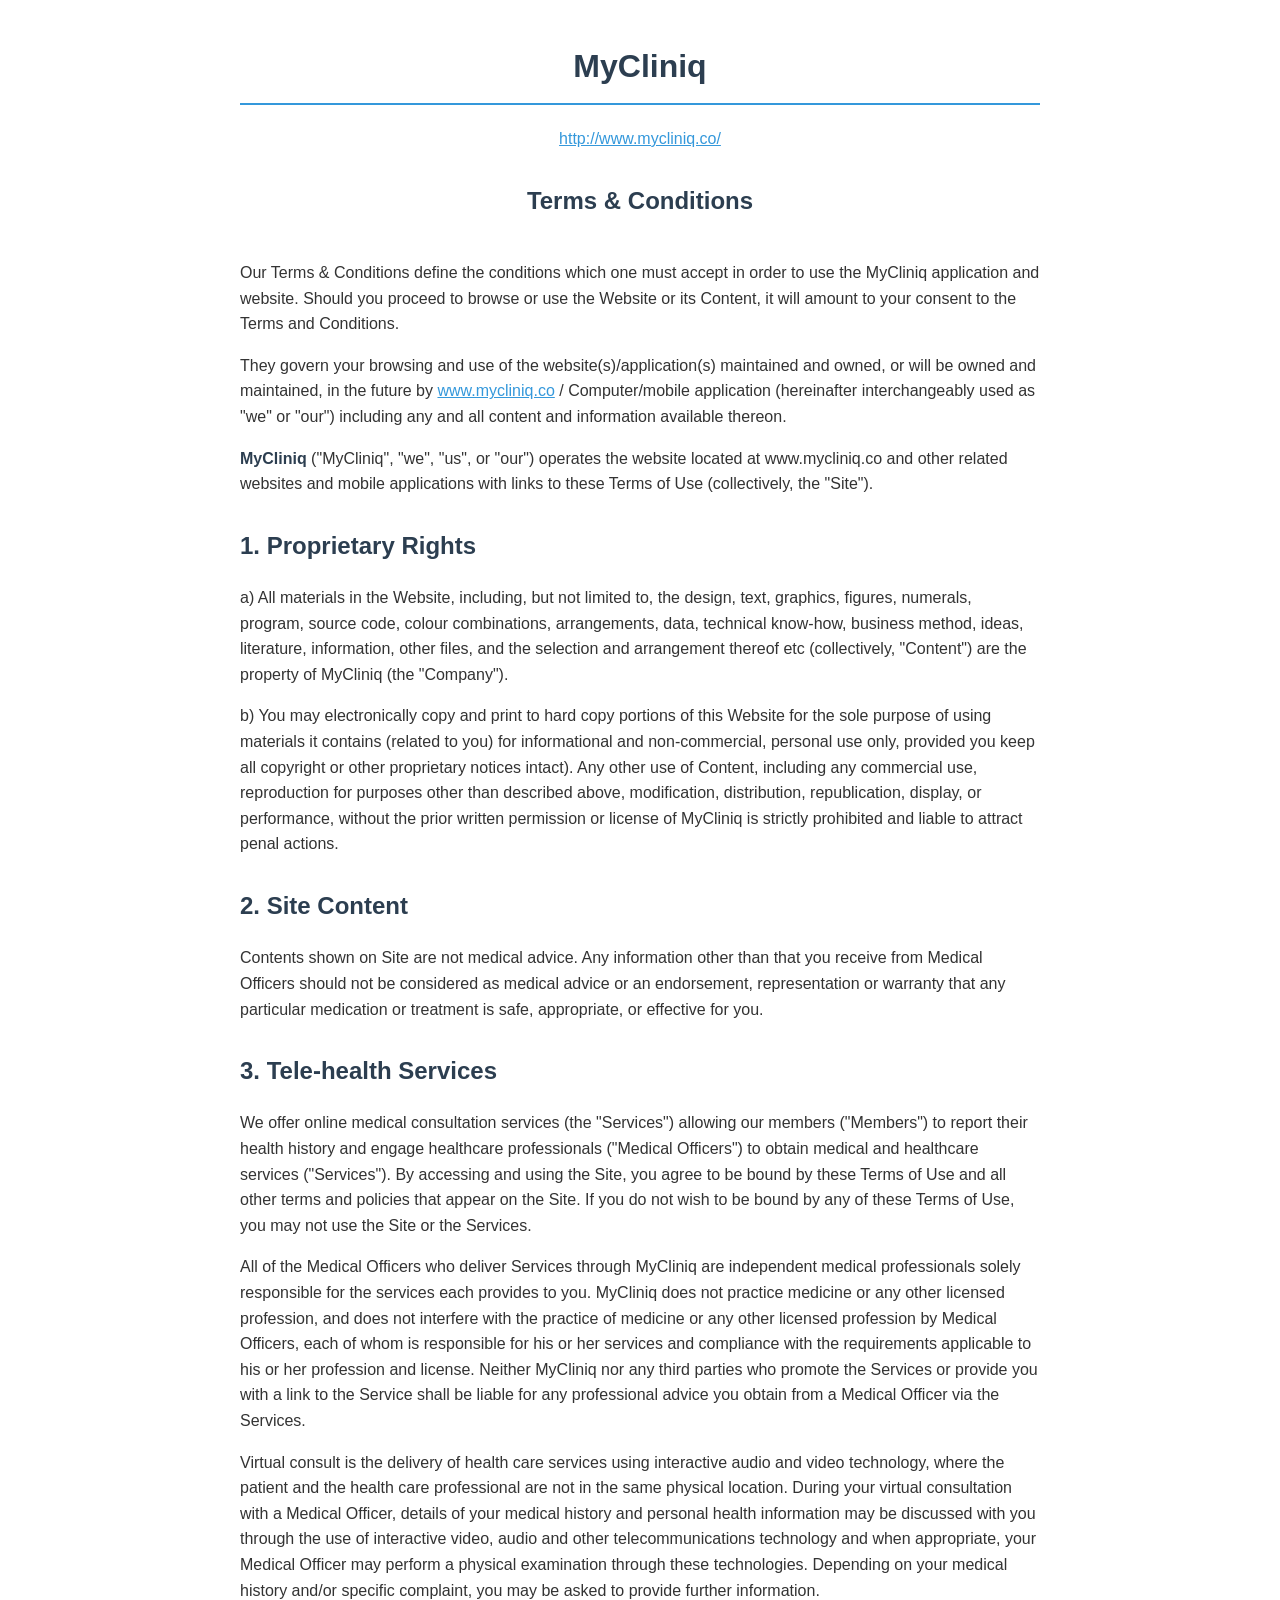
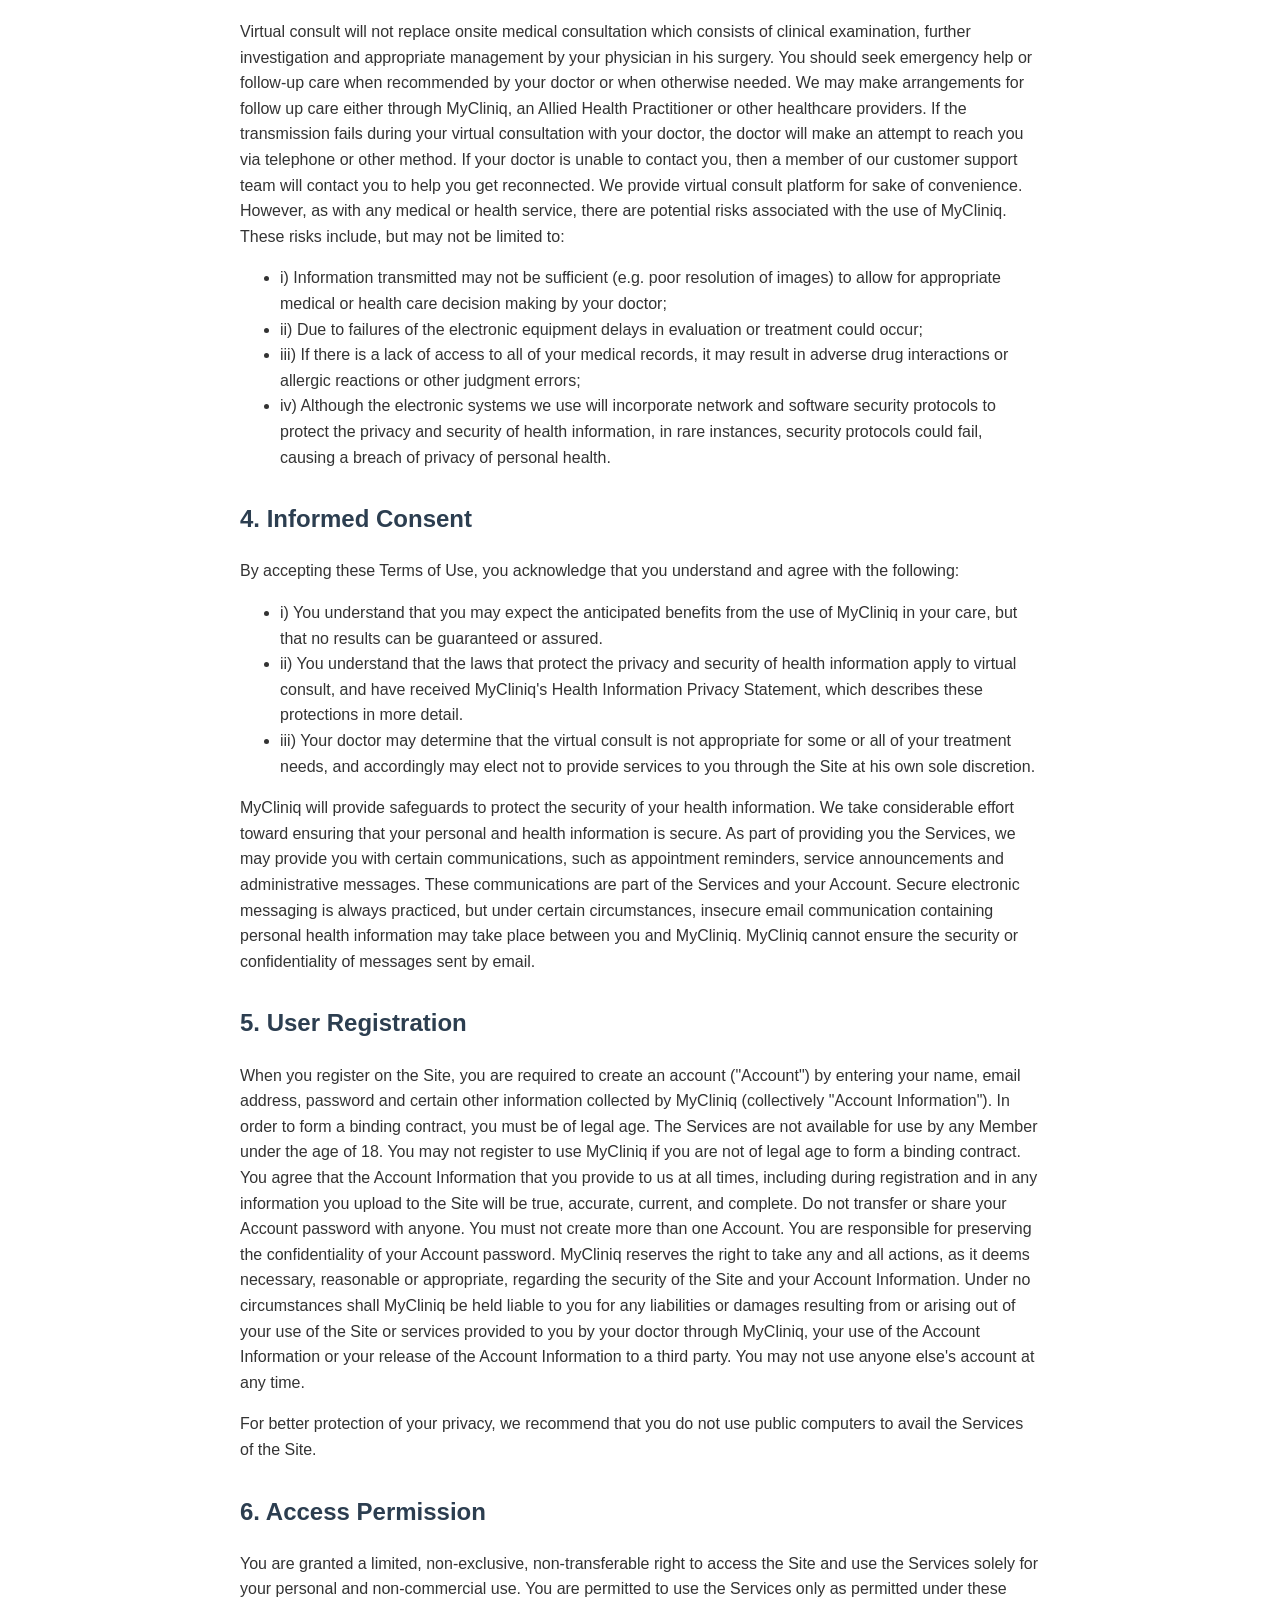
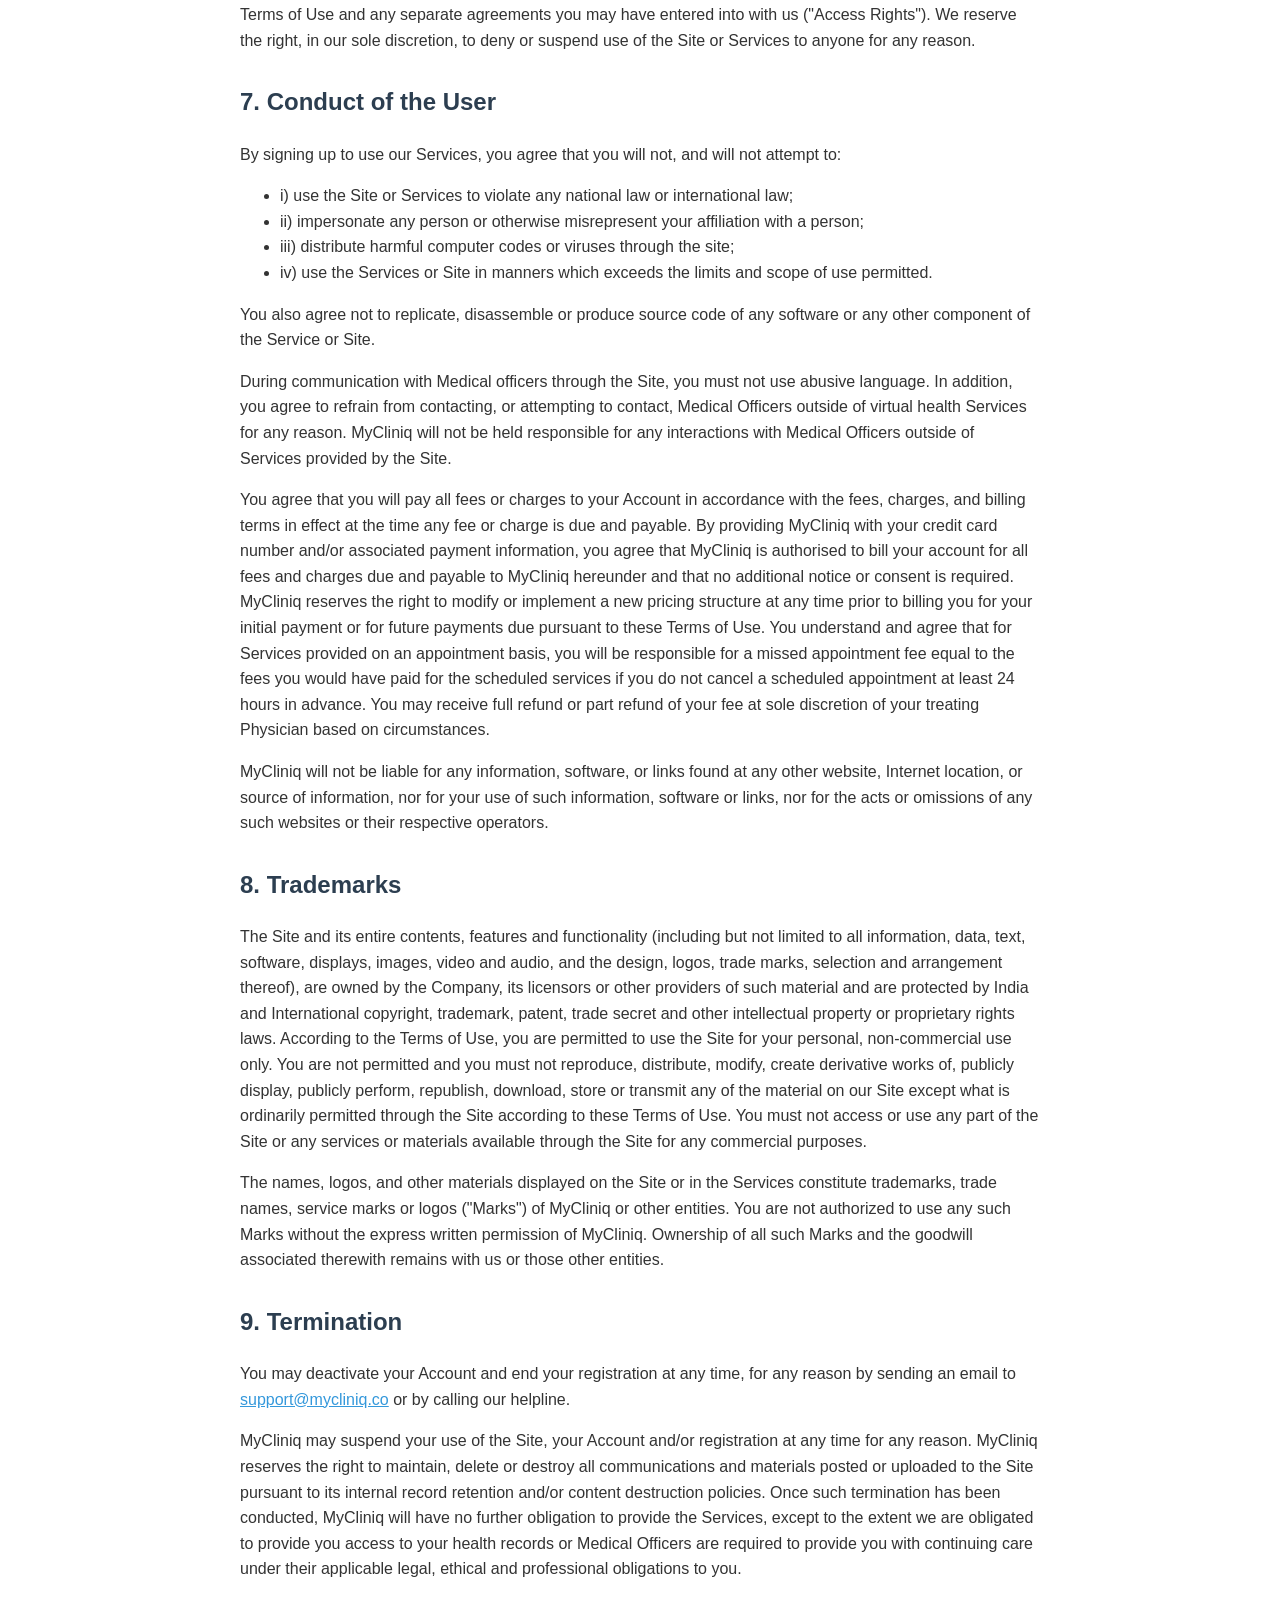
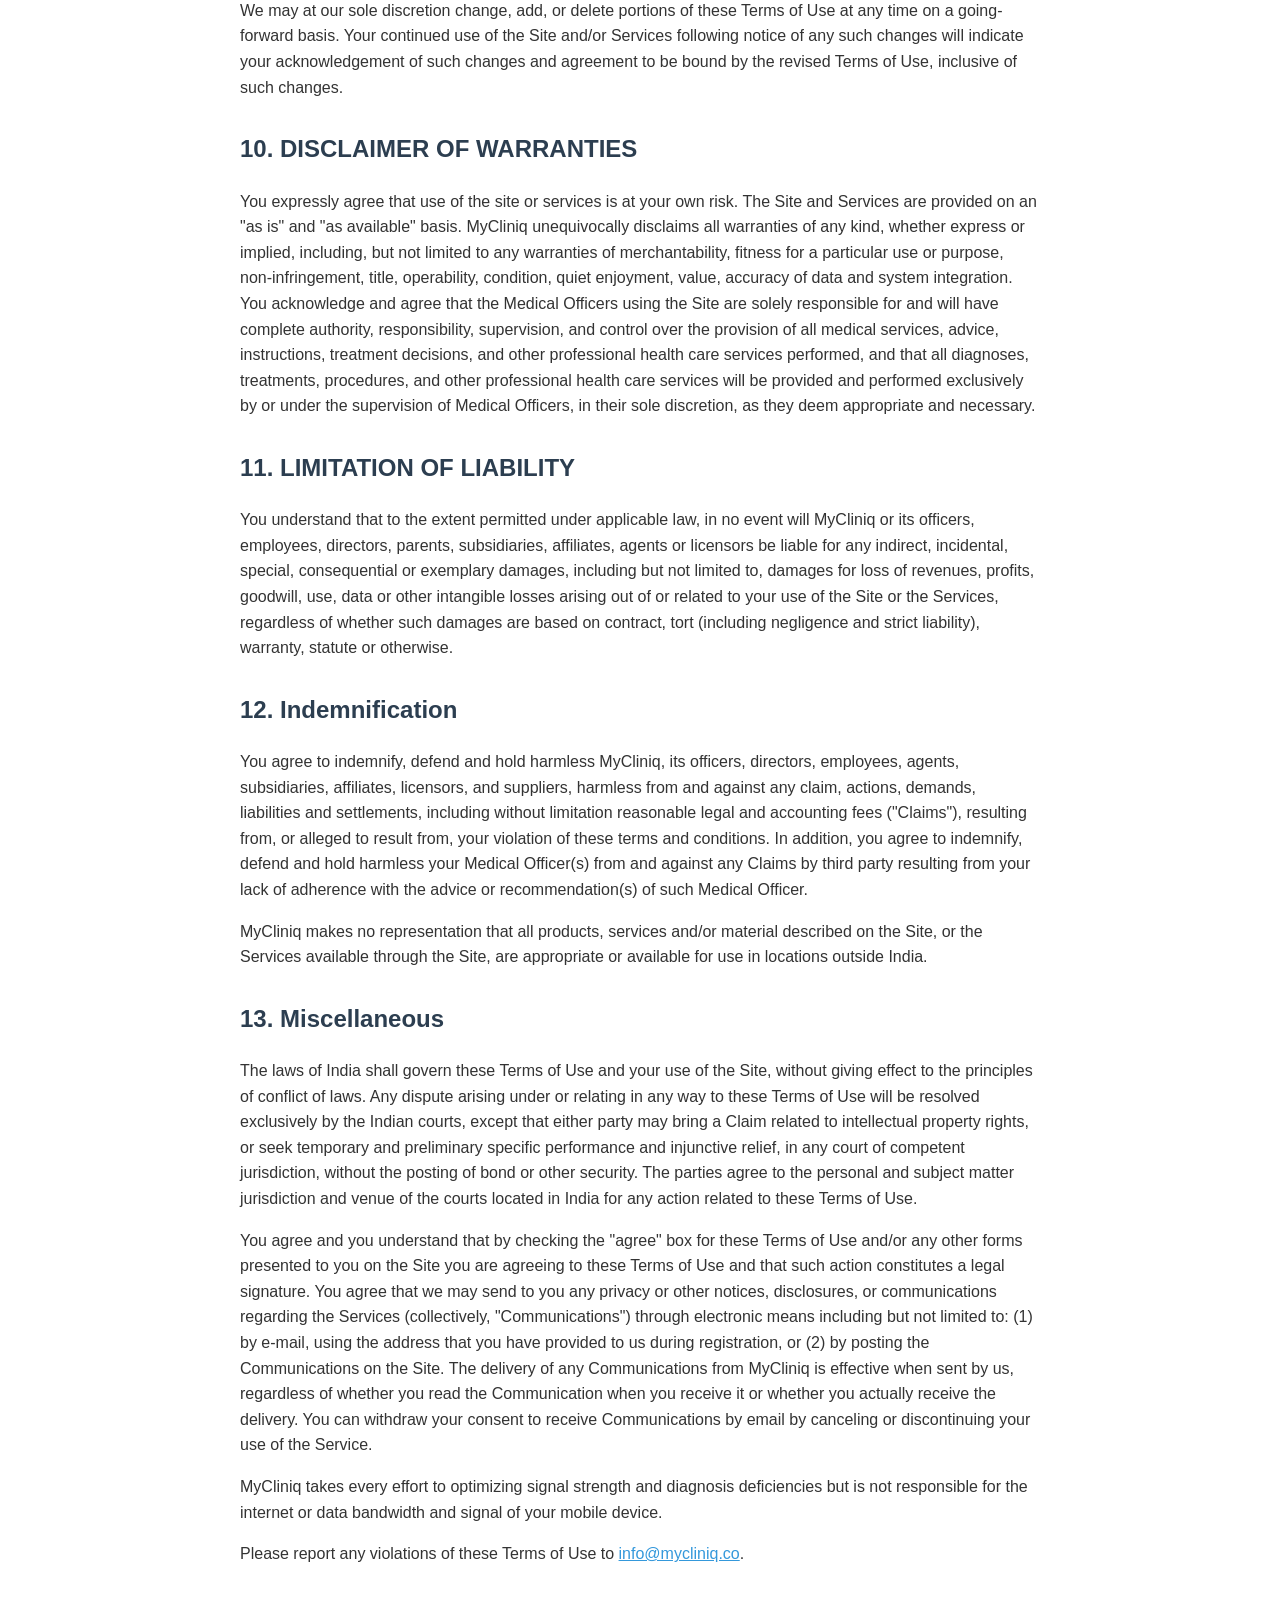
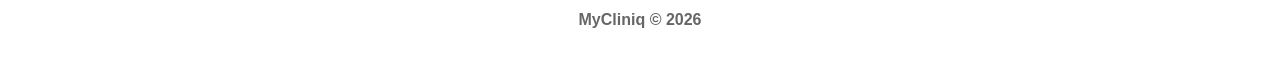
<file: terms-and-conditions.html>
<!DOCTYPE html>
<html lang="en">
<head>
    <title>Terms & Conditions - MyCliniq</title>
    <meta charset="utf-8">
    <meta name="viewport" content="width=device-width, initial-scale=1.0">
    <style>
        body {
            font-family: -apple-system, BlinkMacSystemFont, 'Segoe UI', Roboto, Oxygen, Ubuntu, sans-serif;
            line-height: 1.6;
            max-width: 800px;
            margin: 0 auto;
            padding: 20px;
            color: #333;
        }
        h1 { color: #2c3e50; border-bottom: 2px solid #3498db; padding-bottom: 10px; }
        h2 { color: #2c3e50; margin-top: 30px; }
        a { color: #3498db; }
        .header { text-align: center; margin-bottom: 40px; }
        .company { font-weight: bold; color: #2c3e50; }
    </style>
</head>
<body>
    <div class="header">
        <h1>MyCliniq</h1>
        <p><a href="http://www.mycliniq.co/">http://www.mycliniq.co/</a></p>
        <h2>Terms & Conditions</h2>
    </div>

    <p>Our Terms & Conditions define the conditions which one must accept in order to use the MyCliniq application and website. Should you proceed to browse or use the Website or its Content, it will amount to your consent to the Terms and Conditions.</p>

    <p>They govern your browsing and use of the website(s)/application(s) maintained and owned, or will be owned and maintained, in the future by <a href="http://www.mycliniq.co">www.mycliniq.co</a> / Computer/mobile application (hereinafter interchangeably used as "we" or "our") including any and all content and information available thereon.</p>

    <p><span class="company">MyCliniq</span> ("MyCliniq", "we", "us", or "our") operates the website located at www.mycliniq.co and other related websites and mobile applications with links to these Terms of Use (collectively, the "Site").</p>

    <h2>1. Proprietary Rights</h2>
    <p>a) All materials in the Website, including, but not limited to, the design, text, graphics, figures, numerals, program, source code, colour combinations, arrangements, data, technical know-how, business method, ideas, literature, information, other files, and the selection and arrangement thereof etc (collectively, "Content") are the property of MyCliniq (the "Company").</p>

    <p>b) You may electronically copy and print to hard copy portions of this Website for the sole purpose of using materials it contains (related to you) for informational and non-commercial, personal use only, provided you keep all copyright or other proprietary notices intact). Any other use of Content, including any commercial use, reproduction for purposes other than described above, modification, distribution, republication, display, or performance, without the prior written permission or license of MyCliniq is strictly prohibited and liable to attract penal actions.</p>

    <h2>2. Site Content</h2>
    <p>Contents shown on Site are not medical advice. Any information other than that you receive from Medical Officers should not be considered as medical advice or an endorsement, representation or warranty that any particular medication or treatment is safe, appropriate, or effective for you.</p>

    <h2>3. Tele-health Services</h2>
    <p>We offer online medical consultation services (the "Services") allowing our members ("Members") to report their health history and engage healthcare professionals ("Medical Officers") to obtain medical and healthcare services ("Services"). By accessing and using the Site, you agree to be bound by these Terms of Use and all other terms and policies that appear on the Site. If you do not wish to be bound by any of these Terms of Use, you may not use the Site or the Services.</p>

    <p>All of the Medical Officers who deliver Services through MyCliniq are independent medical professionals solely responsible for the services each provides to you. MyCliniq does not practice medicine or any other licensed profession, and does not interfere with the practice of medicine or any other licensed profession by Medical Officers, each of whom is responsible for his or her services and compliance with the requirements applicable to his or her profession and license. Neither MyCliniq nor any third parties who promote the Services or provide you with a link to the Service shall be liable for any professional advice you obtain from a Medical Officer via the Services.</p>

    <p>Virtual consult is the delivery of health care services using interactive audio and video technology, where the patient and the health care professional are not in the same physical location. During your virtual consultation with a Medical Officer, details of your medical history and personal health information may be discussed with you through the use of interactive video, audio and other telecommunications technology and when appropriate, your Medical Officer may perform a physical examination through these technologies. Depending on your medical history and/or specific complaint, you may be asked to provide further information.</p>

    <p>Virtual consult will not replace onsite medical consultation which consists of clinical examination, further investigation and appropriate management by your physician in his surgery. You should seek emergency help or follow-up care when recommended by your doctor or when otherwise needed. We may make arrangements for follow up care either through MyCliniq, an Allied Health Practitioner or other healthcare providers. If the transmission fails during your virtual consultation with your doctor, the doctor will make an attempt to reach you via telephone or other method. If your doctor is unable to contact you, then a member of our customer support team will contact you to help you get reconnected. We provide virtual consult platform for sake of convenience. However, as with any medical or health service, there are potential risks associated with the use of MyCliniq. These risks include, but may not be limited to:</p>

    <ul>
        <li>i) Information transmitted may not be sufficient (e.g. poor resolution of images) to allow for appropriate medical or health care decision making by your doctor;</li>
        <li>ii) Due to failures of the electronic equipment delays in evaluation or treatment could occur;</li>
        <li>iii) If there is a lack of access to all of your medical records, it may result in adverse drug interactions or allergic reactions or other judgment errors;</li>
        <li>iv) Although the electronic systems we use will incorporate network and software security protocols to protect the privacy and security of health information, in rare instances, security protocols could fail, causing a breach of privacy of personal health.</li>
    </ul>

    <h2>4. Informed Consent</h2>
    <p>By accepting these Terms of Use, you acknowledge that you understand and agree with the following:</p>

    <ul>
        <li>i) You understand that you may expect the anticipated benefits from the use of MyCliniq in your care, but that no results can be guaranteed or assured.</li>
        <li>ii) You understand that the laws that protect the privacy and security of health information apply to virtual consult, and have received MyCliniq's Health Information Privacy Statement, which describes these protections in more detail.</li>
        <li>iii) Your doctor may determine that the virtual consult is not appropriate for some or all of your treatment needs, and accordingly may elect not to provide services to you through the Site at his own sole discretion.</li>
    </ul>

    <p>MyCliniq will provide safeguards to protect the security of your health information. We take considerable effort toward ensuring that your personal and health information is secure. As part of providing you the Services, we may provide you with certain communications, such as appointment reminders, service announcements and administrative messages. These communications are part of the Services and your Account. Secure electronic messaging is always practiced, but under certain circumstances, insecure email communication containing personal health information may take place between you and MyCliniq. MyCliniq cannot ensure the security or confidentiality of messages sent by email.</p>

    <h2>5. User Registration</h2>
    <p>When you register on the Site, you are required to create an account ("Account") by entering your name, email address, password and certain other information collected by MyCliniq (collectively "Account Information"). In order to form a binding contract, you must be of legal age. The Services are not available for use by any Member under the age of 18. You may not register to use MyCliniq if you are not of legal age to form a binding contract. You agree that the Account Information that you provide to us at all times, including during registration and in any information you upload to the Site will be true, accurate, current, and complete. Do not transfer or share your Account password with anyone. You must not create more than one Account. You are responsible for preserving the confidentiality of your Account password. MyCliniq reserves the right to take any and all actions, as it deems necessary, reasonable or appropriate, regarding the security of the Site and your Account Information. Under no circumstances shall MyCliniq be held liable to you for any liabilities or damages resulting from or arising out of your use of the Site or services provided to you by your doctor through MyCliniq, your use of the Account Information or your release of the Account Information to a third party. You may not use anyone else's account at any time.</p>

    <p>For better protection of your privacy, we recommend that you do not use public computers to avail the Services of the Site.</p>

    <h2>6. Access Permission</h2>
    <p>You are granted a limited, non-exclusive, non-transferable right to access the Site and use the Services solely for your personal and non-commercial use. You are permitted to use the Services only as permitted under these Terms of Use and any separate agreements you may have entered into with us ("Access Rights"). We reserve the right, in our sole discretion, to deny or suspend use of the Site or Services to anyone for any reason.</p>

    <h2>7. Conduct of the User</h2>
    <p>By signing up to use our Services, you agree that you will not, and will not attempt to:</p>

    <ul>
        <li>i) use the Site or Services to violate any national law or international law;</li>
        <li>ii) impersonate any person or otherwise misrepresent your affiliation with a person;</li>
        <li>iii) distribute harmful computer codes or viruses through the site;</li>
        <li>iv) use the Services or Site in manners which exceeds the limits and scope of use permitted.</li>
    </ul>

    <p>You also agree not to replicate, disassemble or produce source code of any software or any other component of the Service or Site.</p>

    <p>During communication with Medical officers through the Site, you must not use abusive language. In addition, you agree to refrain from contacting, or attempting to contact, Medical Officers outside of virtual health Services for any reason. MyCliniq will not be held responsible for any interactions with Medical Officers outside of Services provided by the Site.</p>

    <p>You agree that you will pay all fees or charges to your Account in accordance with the fees, charges, and billing terms in effect at the time any fee or charge is due and payable. By providing MyCliniq with your credit card number and/or associated payment information, you agree that MyCliniq is authorised to bill your account for all fees and charges due and payable to MyCliniq hereunder and that no additional notice or consent is required. MyCliniq reserves the right to modify or implement a new pricing structure at any time prior to billing you for your initial payment or for future payments due pursuant to these Terms of Use. You understand and agree that for Services provided on an appointment basis, you will be responsible for a missed appointment fee equal to the fees you would have paid for the scheduled services if you do not cancel a scheduled appointment at least 24 hours in advance. You may receive full refund or part refund of your fee at sole discretion of your treating Physician based on circumstances.</p>

    <p>MyCliniq will not be liable for any information, software, or links found at any other website, Internet location, or source of information, nor for your use of such information, software or links, nor for the acts or omissions of any such websites or their respective operators.</p>

    <h2>8. Trademarks</h2>
    <p>The Site and its entire contents, features and functionality (including but not limited to all information, data, text, software, displays, images, video and audio, and the design, logos, trade marks, selection and arrangement thereof), are owned by the Company, its licensors or other providers of such material and are protected by India and International copyright, trademark, patent, trade secret and other intellectual property or proprietary rights laws. According to the Terms of Use, you are permitted to use the Site for your personal, non-commercial use only. You are not permitted and you must not reproduce, distribute, modify, create derivative works of, publicly display, publicly perform, republish, download, store or transmit any of the material on our Site except what is ordinarily permitted through the Site according to these Terms of Use. You must not access or use any part of the Site or any services or materials available through the Site for any commercial purposes.</p>

    <p>The names, logos, and other materials displayed on the Site or in the Services constitute trademarks, trade names, service marks or logos ("Marks") of MyCliniq or other entities. You are not authorized to use any such Marks without the express written permission of MyCliniq. Ownership of all such Marks and the goodwill associated therewith remains with us or those other entities.</p>

    <h2>9. Termination</h2>
    <p>You may deactivate your Account and end your registration at any time, for any reason by sending an email to <a href="mailto:support@mycliniq.co">support@mycliniq.co</a> or by calling our helpline.</p>

    <p>MyCliniq may suspend your use of the Site, your Account and/or registration at any time for any reason. MyCliniq reserves the right to maintain, delete or destroy all communications and materials posted or uploaded to the Site pursuant to its internal record retention and/or content destruction policies. Once such termination has been conducted, MyCliniq will have no further obligation to provide the Services, except to the extent we are obligated to provide you access to your health records or Medical Officers are required to provide you with continuing care under their applicable legal, ethical and professional obligations to you.</p>

    <p>We may at our sole discretion change, add, or delete portions of these Terms of Use at any time on a going-forward basis. Your continued use of the Site and/or Services following notice of any such changes will indicate your acknowledgement of such changes and agreement to be bound by the revised Terms of Use, inclusive of such changes.</p>

    <h2>10. DISCLAIMER OF WARRANTIES</h2>
    <p>You expressly agree that use of the site or services is at your own risk. The Site and Services are provided on an "as is" and "as available" basis. MyCliniq unequivocally disclaims all warranties of any kind, whether express or implied, including, but not limited to any warranties of merchantability, fitness for a particular use or purpose, non-infringement, title, operability, condition, quiet enjoyment, value, accuracy of data and system integration. You acknowledge and agree that the Medical Officers using the Site are solely responsible for and will have complete authority, responsibility, supervision, and control over the provision of all medical services, advice, instructions, treatment decisions, and other professional health care services performed, and that all diagnoses, treatments, procedures, and other professional health care services will be provided and performed exclusively by or under the supervision of Medical Officers, in their sole discretion, as they deem appropriate and necessary.</p>

    <h2>11. LIMITATION OF LIABILITY</h2>
    <p>You understand that to the extent permitted under applicable law, in no event will MyCliniq or its officers, employees, directors, parents, subsidiaries, affiliates, agents or licensors be liable for any indirect, incidental, special, consequential or exemplary damages, including but not limited to, damages for loss of revenues, profits, goodwill, use, data or other intangible losses arising out of or related to your use of the Site or the Services, regardless of whether such damages are based on contract, tort (including negligence and strict liability), warranty, statute or otherwise.</p>

    <h2>12. Indemnification</h2>
    <p>You agree to indemnify, defend and hold harmless MyCliniq, its officers, directors, employees, agents, subsidiaries, affiliates, licensors, and suppliers, harmless from and against any claim, actions, demands, liabilities and settlements, including without limitation reasonable legal and accounting fees ("Claims"), resulting from, or alleged to result from, your violation of these terms and conditions. In addition, you agree to indemnify, defend and hold harmless your Medical Officer(s) from and against any Claims by third party resulting from your lack of adherence with the advice or recommendation(s) of such Medical Officer.</p>

    <p>MyCliniq makes no representation that all products, services and/or material described on the Site, or the Services available through the Site, are appropriate or available for use in locations outside India.</p>

    <h2>13. Miscellaneous</h2>
    <p>The laws of India shall govern these Terms of Use and your use of the Site, without giving effect to the principles of conflict of laws. Any dispute arising under or relating in any way to these Terms of Use will be resolved exclusively by the Indian courts, except that either party may bring a Claim related to intellectual property rights, or seek temporary and preliminary specific performance and injunctive relief, in any court of competent jurisdiction, without the posting of bond or other security. The parties agree to the personal and subject matter jurisdiction and venue of the courts located in India for any action related to these Terms of Use.</p>

    <p>You agree and you understand that by checking the "agree" box for these Terms of Use and/or any other forms presented to you on the Site you are agreeing to these Terms of Use and that such action constitutes a legal signature. You agree that we may send to you any privacy or other notices, disclosures, or communications regarding the Services (collectively, "Communications") through electronic means including but not limited to: (1) by e-mail, using the address that you have provided to us during registration, or (2) by posting the Communications on the Site. The delivery of any Communications from MyCliniq is effective when sent by us, regardless of whether you read the Communication when you receive it or whether you actually receive the delivery. You can withdraw your consent to receive Communications by email by canceling or discontinuing your use of the Service.</p>

    <p>MyCliniq takes every effort to optimizing signal strength and diagnosis deficiencies but is not responsible for the internet or data bandwidth and signal of your mobile device.</p>

    <p>Please report any violations of these Terms of Use to <a href="mailto:info@mycliniq.co">info@mycliniq.co</a>.</p>

    <p style="text-align: center; margin-top: 40px; color: #666;"><strong>MyCliniq &copy; 2026</strong></p>
</body>
</html>
</file>
<file: assets/css/style.min.css>
/*!
 * htmlscaffolding
 * Basic web scaffolding
 * http://cartoonmango.com
 * @author Arun Prasad
 * @version 
 * Copyright .  licensed.
 */

 /*font area*/
 /*fontize*/
 /*common css*/
 .pad0 {
  padding: 0px;
}
.nav-unlist{
  display: none !important;
}
#how-it-works {
  padding: 0px 60px;
  margin: 0px auto;
  padding-bottom: 40px;
  position: relative;
}
#how-it-works .work-banner {
  position: absolute;
  bottom: 0px;
  right: 0px;
  left: 0px;
  text-align: center;
  margin: 0 auto;
}
#how-it-works .work-circle {
  position: absolute;
  width: 100%;
  bottom: 0px;
  overflow: hidden;
}
#how-it-works .work-circle img {
  margin: 0 auto;
  position: absolute;
  bottom: 0;
  left: 0;
  right: 0;
}

#how-it-works .works-heading {
  position: relative;
}
#how-it-works .works-heading h5 {
  font-family: JosefinSansBold;
  font-size: 60px;
  position: relative;
  left: 10px;
  margin-bottom: 40px;
}
#how-it-works .works-heading label {
  display: inline-block;
  height: 4px;
  width: 60px;
  background-color: #369674;
  position: absolute;
  top: 23px;
}
#how-it-works video {
  width: 90%;
  box-shadow: 0px 0px 7px 1px rgba(0, 0, 0, 0.04);
}
#how-it-works .video-elboration p {
  font-family: JosefinSansRegular;
  font-size: 13px;
  line-height: 24px;
  color: #5c5c5c;
  margin-top: 10px;
}
#how-it-works .video-elboration .work-process {
  margin-bottom: 30px;
}

#benefits-visirx {
  overflow: hidden;
  background: url("../images/benefits/benefits-bg.png");
  background-size: cover;
  width: 100%;
  height: 550px;
  position: relative;
  padding: 0px 60px;
}
#benefits-visirx h5 {
  font-family: JosefinSansBold;
  font-size: 60px;
  position: relative;
  left: 10px;
  color: #fff;
  padding-top: 70px;
  padding-bottom: 20px;
  z-index: 99;
}
#benefits-visirx label {
  display: inline-block;
  height: 6px;
  width: 60px;
  background-color: #369674;
  position: absolute;
  top: 104px;
  z-index: 9;
}
#benefits-visirx .benifts-desc p {
  font-family: JosefinSansRegular;
  font-size: 16px;
  color: #fff;
  line-height: 24px;
}
#benefits-visirx .benefits-polygon {
  position: absolute;
  top: -165px;
  left: 20%;
}
#benefits-visirx .benefits-polygon .hex {
  cursor: pointer;
  fill-opacity: 0.4;
}
#benefits-visirx .benefits-polygon #color-fill .hex {
  fill: #ffff00;
}
#benefits-visirx .benefits-polygon .hex:hover {
  fill-opacity: 1;
  stroke: #fe985b;
  stroke-width: 4;
  transform: scale(0.95);
  -webkit-transform: scale(0.95);
  transform-origin: 50% 50%;
  -webkit-transform-origin: 50% 50%;
}
#benefits-visirx .benefits-polygon .hex.active {
  fill-opacity: 1;
  stroke: #fe985b;
  stroke-width: 4;
  transform: scale(0.95);
  -webkit-transform: scale(0.95);
  transform-origin: 50% 50%;
  -webkit-transform-origin: 50% 50%;
}
#benefits-visirx .benefits-polygon .hex {
  transition: transform, fill-opacity, stroke-width;
  -webkit-transition: transform, fill-opacity, stroke-width;
  transition-duration: 1s;
  -webkit-transition-duration: 1s;
}
#benefits-visirx .benefits-polygon .layer1 svg {
  position: relative;
  left: 75px;
  bottom: -45px;
  z-index: 999;
}
#benefits-visirx .benefits-polygon .layer3 svg {
  position: relative;
  left: 78px;
  top: -40px;
}
#benefits-visirx .mob-benefit {
  display: none;
}
#benefits-visirx .arrow-section {
  display: none;
  position: absolute;
  right: 85px;
  bottom: 0px;
  z-index: 99;
}
#benefits-visirx .arrow-section ul {
  margin-bottom: 0px;
}
#benefits-visirx .arrow-section ul li {
  padding: 15px;
  background-color: #fff;
  display: inline-block;
  cursor: pointer;
  margin-left: -4px;
}
#benefits-visirx .arrow-section ul li img {
  cursor: pointer;
}


.arrow-section ul li.left-arrow:hover, .arrow-section ul li.right-arrow:hover {
  background-color: #f1efef !important;
}

#visirx-value-section {
  overflow: hidden;
}
#visirx-value-section .value-patient-img img {
  position: absolute;
  height: 450px;
  width: 100%;
}
#visirx-value-section .value-doctr-img img {
  position: absolute;
  width: 100%;
  left: 0;
  top: 0;
  bottom: 0;
  z-index: -1;
}
#visirx-value-section h5 {
  padding: 0px;
  font-family: JosefinSansBold;
  font-size: 60px;
  position: relative;
  left: 60px;
  color: #000;
  padding-top: 70px;
  padding-bottom: 20px;
  z-index: 99;
}
#visirx-value-section label {
  display: inline-block;
  height: 6px;
  width: 60px;
  background-color: #369674;
  position: absolute;
  top: 103px;
  z-index: 9;
  left: 60px;
}

#visirx-value-section .value-doctor {
  margin-bottom: 50px;
}
#visirx-value-section .value-doctor .works-heading h5 {
  padding-left: 50px;
  display: inline-block;
}
#visirx-value-section .value-doctor .works-heading label {
  left: 100px;
}
#visirx-value-section .value-doctor .value-desc {
  padding-left: 110px;
}
#visirx-value-section .value-desc {
  padding: 0px 60px;
}
#visirx-value-section .value-desc ul li {
  padding-bottom: 30px;
}
#visirx-value-section .value-desc ul li label {
  width: 10px;
  height: 10px;
  display: inline-block;
  background-color: #369674;
  border-radius: 50%;
  position: relative;
  top: -17px;
  left: 0px;
}
#visirx-value-section .value-desc ul li span {
  font-family: JosefinSansRegular;
  font-size: 16px;
  color: #000;
  line-height: 24px;
  width: 82%;
  display: inline-block;
}
.inline-block {
  display: inline-block;
}
.pricing-modal .modal-content {
  border-radius: 0px;
  box-shadow: none;
  border: none;
}
.pricing-modal .modal-content .modal-header {
  padding: 20px 40px;
  border-bottom: none;
}
.pricing-modal .modal-content .modal-header .modal-title {
  font-family: JosefinSansBold;
}
.pricing-modal .modal-body {
  padding: 20px 40px;
  background-color: #fff;
  font-family: JosefinSansRegular;
}
.pricing-modal .modal-body ul li {
  margin-bottom: 20px;
}
.pricing-modal .modal-body ul li:before {
  content: "";
  background-color: #369674;
  width: 7px;
  height: 7px;
  display: inline-block;
  border-radius: 50%;
}
.pricing-modal .modal-body ul li label {
  display: inline-block;
  width: 97%;
  vertical-align: top;
  padding-left: 5px;
}
.pricing-modal .price-footer{
  padding: 20px 0;
}
.pricing-modal .price-footer .month-block{
  float: left;
  padding-left: 10%;
}
.pricing-modal .price-footer .month-block sup,
.pricing-modal .price-footer .year-block sup{
  top: -1.5em;
  font-size: 12px;
  color: #379674;
  font-family: JosefinSansBold;
}
.pricing-modal .price-footer .month-block .price,
.pricing-modal .price-footer .year-block .price{
  font-size: 30px;
  color: #379674;
  font-family: JosefinSansBold;
}
.pricing-modal .price-footer .month-block .period,
.pricing-modal .price-footer .year-block .period{
  font-family: JosefinSansBold;
  font-size: 16px;
  color: #333333;
  opacity: 0.8;
}
.pricing-modal .price-footer .center-divider{
  border-right: 1px solid #ddd;
    height: 50px;
    width: 14%;
}
.pricing-modal .price-footer .year-block{
  float: right;
  padding-right: 10%;
}

.footer {
  background-color: #201913;
  padding: 50px 80px;
  clear: both;
}
.footer .logo-footer img {
  width: 150px;
}
.footer .footer-link h5 {
  font-family: JosefinSansBold;
  font-size: 18px;
  color: #fff;
  margin-bottom: 20px;
}
.footer .footer-link ul li {
  padding-bottom: 15px;
}
.footer .footer-link ul li a, .footer .footer-link ul li a:hover {
  font-family: JosefinSansRegular;
  font-size: 16px;
  color: #fff;
  opacity: 0.6;
  text-decoration: none;
  cursor: pointer;
}
.footer .sociallink ul li {
  display: inline-block;
  margin-right: 25px;
}

.footer-copyright {
  background-color: #1a1511;
  clear: both;
  padding: 20px 80px;
}
.footer-copyright p {
  font-family: JosefinSansRegular;
  font-size: 14px;
  color: #fff;
  opacity: 0.6;
  margin-bottom: 0px;
  position: relative;
  top: -6px;
}

#banner-section {
  background: url("../images/banner/banner.png");
  background-size: cover;
  width: 100%;
  height: 700px;
  position: relative;
}
#banner-section .navbar-align {
  background-color: transparent;
  border-bottom: none;
  padding: 0px 60px;
  margin-top: 10px;
}
#banner-section .navbar-align .loginbtn {
  color: white;
  background-color: #05be97;
  border-radius: 4px;
  position: relative;
  top: 3px;
  padding: 0px;
}
#banner-section .navbar-align .navbar-brand {
  padding: 15px 0px;
  margin-left: 0px;
}
#banner-section .navbar-align .navbar-right {
  margin-top: 20px;
}
#banner-section .navbar-align .navbar-right li {
  margin-left: 20px;
}
#banner-section .navbar-align .navbar-right li a {
  color: #fff;
  font-family: JosefinSansRegular;
  font-size: 14px;
  padding: 8px 25px;
  position: relative;
  top: 3px;
}
#banner-section .navbar-align .getstarted-dropdown button {
  background-color: transparent;
  color: #fff;
  border: 1px solid #fff;
  font-family: JosefinSansRegular;
  font-size: 14px;
  position: relative;
  top: 5px;
}
#banner-section .navbar-align .getstarted-dropdown .dropdown-menu {
  background-color: transparent;
  border: 1px solid #fff;
  margin-top: 20px;
  padding-top: 0px;
}
#banner-section .navbar-align .getstarted-dropdown .dropdown-menu:before {
  content: '';
  width: 0;
  height: 0;
  border-left: 9px solid transparent;
  border-right: 9px solid transparent;
  border-bottom: 9px solid white;
  position: absolute;
  top: -9px;
  right: 0px;
}
#banner-section .navbar-align .getstarted-dropdown .dropdown-menu li {
  margin-left: 0px;
  padding-top: 0px;
  padding-bottom: 0px;
}
#banner-section .navbar-align .getstarted-dropdown .dropdown-menu li a:hover {
  background-color: #fff;
  color: #000 !important;
}
#banner-section .banner-notes {
  position: absolute;
  top: 230px;
  left: 76px;
}
#banner-section .banner-notes h5 {
  font-family: JosefinSansBold;
  font-size: 68px;
  color: #fff;
  line-height: 80px;
  margin-bottom: 20px;
  position: relative;
  left: -5px;
}
#banner-section .banner-notes ul li {
  display: inline-block;
  margin-right: 10px;
}
#banner-section .banner-showcase {
  position: absolute;
  right: 40px;
  bottom: 0px;
}
#banner-section .banner-showcase img {
  width:100%;
}
#nav-below {
  position: absolute;
  top: 90px;
  right: 357px;
}
#nav-below ul li {
  display: inline-block;
  margin-left: 40px;
}
#nav-below ul li a, #nav-below ul li a:hover {
  font-family: JosefinSansRegular;
  font-size: 14px;
  color: #fff;
  text-decoration: none;
}

.header-align {
  background-color: #fff !important;
  margin-top: 0px !important;
  height: 80px;
  border-bottom: 1px solid #f7f7f7 !important;
}

.active-border {
  border: 2px solid #05be97 !important;
}

.active-color {
  color: #05be97 !important;
}

/*animation*/
.slideup {
  animation-name: slideup;
  animation-duration: 2s;
  animation-timing-function: ease;
}

.slidedown {
  animation-name: slidedown;
  animation-duration: 2s;
  animation-timing-function: ease;
}

@keyframes slideup {
  0% {
    transform: translate(0px, 50px);
    opacity: 0.5;
  }
  100% {
    transform: translate(0px, 0px);
    opacity: 1;
  }
}
@keyframes slidedown {
  0% {
    transform: translate(0px, -100px);
  }
  100% {
    transform: translate(0px, 0px);
  }
}
.btn:active:focus, .btn:focus {
  outline: 0;
  outline-offset: 0;
  box-shadow: none;
}

@media only screen and (min-width: 1024px) and (max-width: 1200px) {
  #visirx-value-section .works-heading h5 {
    font-size: 50px;
  }
  #visirx-value-section .value-patient .value-desc ul li span {
    width: 90%;
    font-size: 14px;
  }
  #visirx-value-section .value-doctor .value-desc ul li span {
    width: 90%;
    font-size: 14px;
  }
}
@media only screen and (min-width: 991px) and (max-width: 1260px) {
  #benefits-visirx .benefits-polygon {
    top: -140px;
    left: 20%;
  }
  #benefits-visirx .benefits-polygon .layer1 svg {
    left: 50px;
    bottom: -42px;
  }

  #benefits-visirx .benefits-polygon .layer3 svg {
    left: 53px;
    top: -40px;
  }
}
@media only screen and (min-width: 991px) and (max-width: 1024px) {
  #nav-below {
    display: none;
  }

  #banner-section .navbar-align .navbar-right li {
    margin-left: 10px;
  }
  #banner-section .banner-showcase img {
    position: absolute;
    right: 20px;
    bottom: 85px;
    width: 52%;
  }

  #visirx-value-section .works-heading h5 {
    font-size: 40px;
  }
  #visirx-value-section .works-heading label {
    top: 94px;
  }
  #visirx-value-section .value-doctr-img {
    display: none;
  }
  #visirx-value-section .value-doctor {
    background-color: #f6f6f6;
  }
  #visirx-value-section .value-patient .value-desc ul {
    margin-bottom: 0px;
  }
  #visirx-value-section .value-patient .value-desc ul li span {
    width: 100%;
    font-size: 14px;
  }
  #visirx-value-section .value-patient .value-desc ul li label {
    top: 26px;
    left: -18px;
  }
  #visirx-value-section .value-doctor {
    margin-bottom: 0px;
  }
  #visirx-value-section .value-doctor .value-desc {
    padding-left: 60px;
  }
  #visirx-value-section .value-doctor .value-desc ul {
    margin-bottom: 0px;
  }
  #visirx-value-section .value-doctor .value-desc ul li span {
    width: 100%;
    font-size: 14px;
  }
  #visirx-value-section .value-doctor .value-desc ul li label {
    top: 26px;
    left: -18px;
  }
  #visirx-value-section .value-doctor .works-heading h5 {
    padding-left: 20px;
    margin-top: 0px;
    padding-top: 80px;
  }
  #visirx-value-section .value-doctor .works-heading label {
    left: 60px;
  }
}
@media only screen and (min-width: 768px) and (max-width: 991px) {
  #visirx-value-section .value-desc ul li span {
    width: 70%;
  }
}
@media only screen and (min-width: 420px) and (max-width: 640px) {
  #benefits-visirx .works-heading h5 {
    font-size: 40px;
  }
  #benefits-visirx .works-heading label {
    top: 94px;
  }

  #visirx-value-section .value-desc ul li span {
    font-size: 14px;
  }
  #visirx-value-section .value-doctor .works-heading label {
    top: 91px !important;
  }
  #visirx-value-section .works-heading h5 {
    font-size: 40px;
  }
  #visirx-value-section .works-heading label {
    top: 84px !important;
  }
}
@media only screen and (max-width: 991px) {
  .navbar-collapse.collapse {
    display: none !important;
    height: 0 !important;
    padding-bottom: 0;
    overflow: hidden !important;
  }


  .navbar-toggle.collapsed {
    display: block !important;
  }

  .navbar-toggle {
    display: block !important;
  }

  .navbar-collapse.collapse.in {
    display: block !important;
    height: auto !important;
    overflow: visible !important;
  }

  .navbar-nav > li, .navbar-header {
    float: none;
  }

  .nav-collapse-align ul {
    width: 100%;
  }

  #nav-below, .banner-showcase, .benefits-polygon, .value-doctr-img {
    display: none;
  }

  #banner-section .navbar-align {
    padding: 0px;
  }

  .navbar-header {
    padding: 11px 45px;
  }

  .navbar-toggle {
    margin-right: 0px;
  }

  .navbar-align.navbar-default .navbar-toggle {
    border-color: transparent;
    border: none;
  }

  .navbar-align .navbar-toggle .icon-bar {
    display: block;
    width: 5px;
    height: 5px;
    border-radius: 0px;
    background-color: #fff;
  }

  .navbar-align.navbar-default .navbar-toggle:focus, .navbar-align.navbar-default .navbar-toggle:hover {
    background-color: transparent;
    border: none;
  }

  .navbar-align.navbar-default .navbar-collapse, .navbar-align.navbar-default .navbar-form {
    border: none;
  }

  #banner-section .navbar-align .navbar-brand {
    padding: 10px 0px;
  }

  .navbar-brand > img {
    width: 85px;
  }

  .nav-unlist{
    display: block !important;
  }
  #banner-section .navbar-align .navbar-right {
    float: none !important;
    background-color: #fff;
    margin-top: 0px;
  }

  #banner-section .navbar-align .navbar-right li a {
    color: #636161;
    margin-top: 10px;
  }

  #banner-section .navbar-align .navright-btn {
    position: relative;
    top: -8px;
  }

  .mpad0, .mmpad0 {
    padding: 0px;
  }

  #how-it-works {
    padding: 0px 45px;
  }
  #how-it-works video {
    width: 100%;
  }

  #how-it-works .top-7{
    top: 0px;
  }
  #how-it-works .video-elboration {
    margin-top: 40px;
  }

  #benefits-visirx {
    padding: 0px 35px;
  }
  #benefits-visirx .dsktp-benefit {
    display: none;
  }
  #benefits-visirx .arrow-section, #benefits-visirx .mob-benefit {
    display: block;
  }
  #benefits-visirx .dropdown-toggle:active:focus, #benefits-visirx .dropdown-toggle:focus {
    outline: none;
    outline-offset: 0px;
    box-shadow: none;
  }
  #benefits-visirx .mob-benefit .benifts-desc img {
    display: block;
    text-align: center;
    margin: 0 auto;
    margin-bottom: 20px;
  }

  #banner-section .banner-notes {
    left: 45px;
  }

  /*value section*/
  #visirx-value-section .value-patient h5 {
    padding-left: 5px;
    padding-top: 70px;
    padding-bottom: 20px;
    left: 20px;
  }
  #visirx-value-section .value-patient label {
    width: 60px;
    top: 93px;
    left: 30px;
  }
  #visirx-value-section .value-patient .value-desc {
    padding: 0px 20px;
  }
  #visirx-value-section .value-doctor {
    background-color: #fbfbfb;
    margin-bottom: 0px;
  }
  #visirx-value-section .value-doctor .works-heading h5 {
    padding-left: 20px;
    left: 20px;
  }
  #visirx-value-section .value-doctor .works-heading label {
    width: 40px;
    top: 100px;
    left: 30px;
  }
  #visirx-value-section .value-doctor .value-desc {
    padding-left: 30px;
  }

  /*footer*/
  .footer {
    background-color: #201913;
    padding: 30px 40px;
    clear: both;
  }
  .footer .logo-footer {
    margin-bottom: 50px;
  }

  #banner-section .navbar-align .getstarted-dropdown button {
    background-color: transparent;
    color: #636175;
    border: 1px solid #fff;
    font-family: JosefinSansRegular;
    font-size: 14px;
    position: relative;
    top: 6px;
    left: 12px;
  }

  #banner-section .navbar-align .getstarted-dropdown .dropdown-menu {
    background-color: #fff;
    border: none;
    margin-top: 0px;
    padding-top: 0px;
    box-shadow: none;
    left: -23px;
    padding-left: 40px;
  }

  .loginbtn {
    width: 110px;
    position: relative;
    left: 22px;
    top: 10px;
  }

  .loginbtn a {
    color: #fff !important;
  }

  #banner-section .navbar-align .navbar-right {
    padding-bottom: 20px;
  }
}
@media only screen and (max-width: 767px) {
  /*benefits*/
  #benefits-visirx {
    padding: 0px 5px;
  }

  #benefits-visirx .arrow-section {
    position: absolute;
    right: 0px;
    top: 0px;
    z-index: 999;
  }

  #banner-section .banner-notes {
    position: absolute;
    top: 180px;
    left: 35px;
  }

  /*how it works*/
  #how-it-works {
    padding: 0px 20px;
  }
  #how-it-works .video-section {
    margin-bottom: 40px;
  }
  #how-it-works .video-section video {
    width: 100%;
  }
  #how-it-works .work-process p {
    line-height: 20px;
    font-size: 12px;
  }

  /*value section*/
  #visirx-value-section .value-patient h5 {
    padding-left: 10px;
    padding-top: 70px;
    padding-bottom: 20px;
  }
  #visirx-value-section .value-patient label {
    width: 60px;
    top: 93px;
    left: 30px;
  }
  #visirx-value-section .value-patient .value-desc {
    padding: 0px 20px;
  }
  #visirx-value-section .value-doctor {
    background-color: #fbfbfb;
    margin-bottom: 0px;
  }
  #visirx-value-section .value-doctor .works-heading h5 {
    padding-left: 20px;
  }
  #visirx-value-section .value-doctor .works-heading label {
    width: 40px;
    top: 91px;
    left: 30px;
  }
  #visirx-value-section .value-doctor .value-desc {
    padding-left: 30px;
  }

  /*footer*/
  .footer {
    background-color: #201913;
    padding: 30px 40px;
    clear: both;
  }
  .footer .logo-footer {
    margin-bottom: 50px;
  }
}
@media only screen and (max-width: 420px) {
  /*header*/
  .navbar-header {
    padding: 0px 30px;
  }

  .navbar-align.navbar-default .navbar-toggle {
    margin-right: 0px;
  }

  .navbar-collapse {
    margin-top: 10px;
  }

  /*banner*/
  #banner-section .banner-notes h5 {
    font-size: 48px;
    line-height: 70px;
  }

  #banner-section .banner-notes {
    top: 110px;
    left: 17px;
  }

  #banner-section {
    background: url(../images/banner/banner.png);
    background-size: cover;
    width: 100%;
    height: 480px;
    position: relative;
  }

  .header-align {
    height: 57px;
  }

  /*howit works*/
  #how-it-works {
    padding: 0px 15px;
  }

  #how-it-works .works-heading h5 {
    font-size: 30px;
    margin-bottom: 40px;
  }

  #how-it-works .works-heading label {
    height: 4px;
    width: 30px;
    top: 12px;
  }

  #how-it-works video {
    width: 100%;
  }

  .work-process{
    text-align: center;
  }
  .work-process p {
    line-height: 20px;
    font-size: 12px;
  }

  /*benefits*/
  #benefits-visirx h5 {
    font-size: 30px;
    padding-top: 50px;
    padding-bottom: 0px;
  }

  #benefits-visirx {
    padding: 0px 5px;
    max-height: 400px;
  }

  #benefits-visirx label {
    width: 40px;
    top: 70px;
  }

  /*value for patient*/
  #visirx-value-section h5 {
    padding: 0px 0px;
    font-size: 30px;
    padding-top: 50px;
    padding-bottom: 0px;
  }
  #visirx-value-section h5 label {
    width: 40px;
    top: 59px;
    left: 10px;
  }

  .video-section {
    margin-bottom: 20px;
  }

  #visirx-value-section .value-patient-img img {
    width: 100%;
  }
  #visirx-value-section .value-doctor {
    background-color: #fbfbfb;
    margin-bottom: 0px;
  }
  #visirx-value-section .value-doctor .works-heading h5 {
    padding-left: 10px;
  }
  #visirx-value-section .value-doctor .works-heading label {
    width: 40px;
    top: 70px;
    left: 20px;
  }
  #visirx-value-section .value-doctor .value-desc {
    padding-left: 35px;
  }
  #visirx-value-section .value-patient .works-heading h5 {
    padding-left: 0px;
    left: 10px;
  }
  #visirx-value-section .value-patient .works-heading label {
    width: 40px;
    top: 80px;
    left: 20px;
  }
  #visirx-value-section .value-doctr-img {
    display: none;
  }
  #visirx-value-section .value-desc {
    padding: 10px 10px;
  }
  #visirx-value-section .value-desc ul li {
    padding-bottom: 0px;
  }
  #visirx-value-section .value-desc ul li label {
    top: 25px;
    left: -14px;
  }
  #visirx-value-section .value-desc ul li span {
    font-size: 14px;
    line-height: 22px;
    width: 100%;
  }

  .footer {
    padding: 25px 20px;
    clear: both;
  }
  .footer .logo-footer img {
    width: 90px;
  }
  .footer .footer-link {
    margin-top: 20px;
  }

  .footer-copyright {
    background-color: #151617;
    clear: both;
    padding: 20px 10px;
  }
}
@media only screen and (max-width: 520px) {
  .pricing-modal .modal-content .modal-header {
    padding: 20px 15px;
    border-bottom: none;
  }
  .pricing-modal .modal-body {
    padding: 20px 15px;
  }
  .pricing-modal .modal-body ul li label {
    width: 95%;
  }
}
@media only screen and (max-width: 540px) and (min-width: 460px) {
  .pricing-modal .price-footer .month-block {
    padding-left: 5%;
  }
  .pricing-modal .price-footer .year-block {
    padding-right: 5%;
  }
  .pricing-modal .price-footer .month-block sup, .pricing-modal .price-footer .year-block sup {
    top: -0.7em;
  }
}
@media only screen and (max-width: 460px) and (min-width: 400px){
  .pricing-modal .price-footer .month-block {
    padding-left: 5%;
  }
  .pricing-modal .price-footer .year-block {
    padding-right: 5%;
  }
  .pricing-modal .price-footer .month-block .price, 
  .pricing-modal .price-footer .year-block .price {
    font-size: 20px;
  }
  .pricing-modal .price-footer .center-divider {
    height: 30px;
  }
  .pricing-modal .price-footer .month-block .period, 
  .pricing-modal .price-footer .year-block .period {
    font-size: 14px;
  }
  .pricing-modal .price-footer .month-block sup, .pricing-modal .price-footer .year-block sup {
    top: -0.7em;
  }

}
@media only screen and (max-width: 400px) and (min-width: 320px){
  .pricing-modal .price-footer .month-block {
    padding-left: 5%;
  }
  .pricing-modal .price-footer .year-block {
    padding-right: 5%;
  }
  .pricing-modal .price-footer .month-block .price, 
  .pricing-modal .price-footer .year-block .price {
    font-size: 15px;
  }
  .pricing-modal .price-footer .center-divider {
    height: 25px;
  }
  .pricing-modal .price-footer .month-block .period, 
  .pricing-modal .price-footer .year-block .period {
    font-size: 14px;
  }
  .pricing-modal .price-footer .month-block sup, .pricing-modal .price-footer .year-block sup {
    top: -0.5em;
  }
}

@media only screen and (min-width: 1400px){
  #how-it-works .top-7{
    top: 7em;
  }
}
@font-face {
  font-family: "JosefinSansBold";
  src: url("../fonts/JosefinSansBold/JosefinSansBold.eot?") format("eot"), url("../fonts/JosefinSansBold/JosefinSansBold.woff2") format("woff2"), url("../fonts/JosefinSansBold/JosefinSansBold.woff") format("woff"), url("../fonts/JosefinSansBold/JosefinSansBold.ttf") format("truetype"), url("../fonts/JosefinSansBold/JosefinSansBold.svg#JosefinSansBold") format("svg");
}
@font-face {
  font-family: "JosefinSansRegular";
  src: url("../fonts/JosefinSansRegular/JosefinSansRegular.eot?") format("eot"), url("../fonts/JosefinSansRegular/JosefinSansRegular.woff2") format("woff2"), url("../fonts/JosefinSansRegular/JosefinSansRegular.woff") format("woff"), url("../fonts/JosefinSansRegular/JosefinSansRegular.ttf") format("truetype"), url("../fonts/JosefinSansRegular/JosefinSansRegular.svg#JosefinSansRegular") format("svg");
}
@font-face {
  font-family: "RubikRegular";
  src: url("../fonts/RubikRegular/RubikRegular.eot?") format("eot"), url("../fonts/RubikRegular/RubikRegular.woff2") format("woff2"), url("../fonts/RubikRegular/RubikRegular.woff") format("woff"), url("../fonts/RubikRegular/RubikRegular.ttf") format("truetype"), url("../fonts/RubikRegular/RubikRegular.svg#RubikRegular") format("svg");
}

/*# sourceMappingURL=style.min.css.map */
</file>
